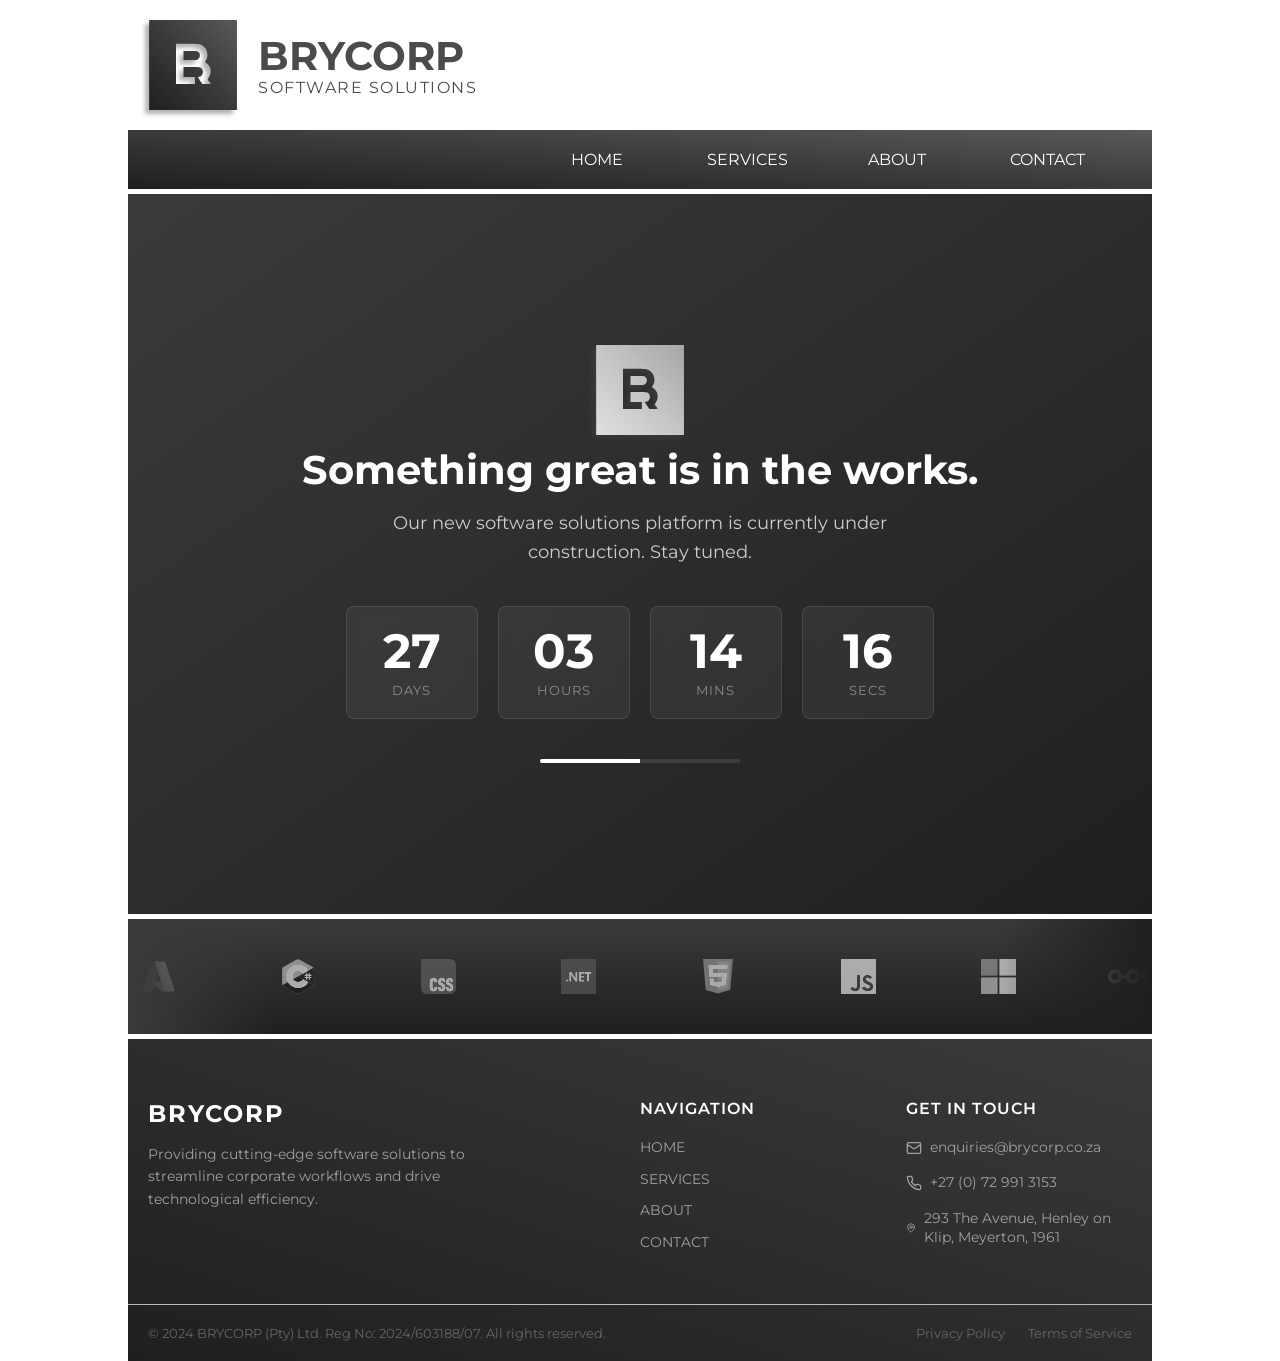
<file: index.html>
<!doctype html>
<html lang="en">

<head>
    <meta charset="UTF-8" />
    <meta name="viewport" content="width=device-width, initial-scale=1.0" />
    <title>BRYCORP</title>
    <link rel="preconnect" href="https://fonts.googleapis.com">
    <link rel="preconnect" href="https://fonts.gstatic.com" crossorigin>
    <link
        href="https://fonts.googleapis.com/css2?family=Google+Sans:ital,opsz,wght@0,17..18,400..700;1,17..18,400..700&family=Montserrat:ital,wght@0,100..900;1,100..900&display=swap"
        rel="stylesheet">
    <link href="styles.css" rel="stylesheet" />
</head>

<body>
    <header class="site-header">
        <img src="assets/logo.svg" alt="Brycorp Logo" class="header-logo" />

        <div class="brand-text">
            <h1 class="brand-name">BRYCORP</h1>
            <p class="brand-tagline">SOFTWARE SOLUTIONS</p>
        </div>
    </header>

    <nav class="navbar">
        <ul class="nav-links">
            <li><a href="/">HOME</a></li>
            <li><a href="/services/">SERVICES</a></li>
            <li><a href="/about/">ABOUT</a></li>
            <li><a href="/contact/">CONTACT</a></li>
        </ul>
    </nav>

    <main>
        <div class="construction-container">
            <!-- <div class="brand-badge">BRYCORP</div> -->
            <img src="assets/logo (light).svg" alt="Brycorp Logo" class="brand-logo" />
            <h1>Something great is in the works.</h1>
            <p>Our new software solutions platform is currently under construction. Stay tuned.</p>

            <div class="countdown-container">
                <div class="time-box">
                    <span class="time-number" id="days">00</span>
                    <span class="time-label">Days</span>
                </div>
                <div class="time-box">
                    <span class="time-number" id="hours">00</span>
                    <span class="time-label">Hours</span>
                </div>
                <div class="time-box">
                    <span class="time-number" id="minutes">00</span>
                    <span class="time-label">Mins</span>
                </div>
                <div class="time-box">
                    <span class="time-number" id="seconds">00</span>
                    <span class="time-label">Secs</span>
                </div>
            </div>

            <div class="loader-bar">
                <div class="loader-progress"></div>
            </div>
        </div>
    </main>

    <div class="logo-ticker">
        <div class="ticker-track">
            <div class="logo-slide">
                <img src="assets/technologies/azure.svg" alt="azure">
                <img src="assets/technologies/csharp.svg" alt="csharp">
                <img src="assets/technologies/css.svg" alt="css">
                <img src="assets/technologies/dotnet.svg" alt="dotnet">
                <img src="assets/technologies/html5.svg" alt="html5">
                <img src="assets/technologies/javascript.svg" alt="javascript">
                <img src="assets/technologies/microsoft.svg" alt="microsoft">
                <img src="assets/technologies/n8n.svg" alt="n8n">
                <img src="assets/technologies/powershell.svg" alt="powershell">
                <img src="assets/technologies/python.svg" alt="python">
            </div>

            <div class="logo-slide">
                <img src="assets/technologies/azure.svg" alt="azure">
                <img src="assets/technologies/csharp.svg" alt="csharp">
                <img src="assets/technologies/css.svg" alt="css">
                <img src="assets/technologies/dotnet.svg" alt="dotnet">
                <img src="assets/technologies/html5.svg" alt="html5">
                <img src="assets/technologies/javascript.svg" alt="javascript">
                <img src="assets/technologies/microsoft.svg" alt="microsoft">
                <img src="assets/technologies/n8n.svg" alt="n8n">
                <img src="assets/technologies/powershell.svg" alt="powershell">
                <img src="assets/technologies/python.svg" alt="python">
            </div>
        </div>
    </div>

    <footer class="site-footer">
        <div class="footer-container">
            <!-- Column 1: Brand & About -->
            <div class="footer-column brand-col">
                <h3 class="footer-logo-text">BRYCORP</h3>
                <p class="footer-about">Providing cutting-edge software solutions to streamline corporate workflows and
                    drive technological efficiency.</p>
            </div>

            <!-- Column 2: Quick Links -->
            <div class="footer-column">
                <h4>Navigation</h4>
                <ul class="footer-links">
                    <li><a href="/">HOME</a></li>
                    <li><a href="/services/">SERVICES</a></li>
                    <li><a href="/about/">ABOUT</a></li>
                    <li><a href="/contact/">CONTACT</a></li>
                </ul>
            </div>

            <!-- Column 3: Contact Info -->
            <div class="footer-column">
                <h4>Get In Touch</h4>
                <ul class="footer-contact">
                    <li>
                        <a href="#" id="enquiries-email">
                            <svg xmlns="http://www.w3.org/2000/svg" width="16" height="16" viewBox="0 0 24 24"
                                fill="none" stroke="currentColor" stroke-width="2" stroke-linecap="round"
                                stroke-linejoin="round">
                                <rect width="20" height="16" x="2" y="4" rx="2" />
                                <path d="m22 7-8.97 5.7a1.94 1.94 0 0 1-2.06 0L2 7" />
                            </svg>
                            enquiries@brycorp.co.za
                        </a>
                    </li>
                    <li>
                        <a href="#" id="enquiries-phone">
                            <svg xmlns="http://www.w3.org/2000/svg" width="16" height="16" viewBox="0 0 24 24"
                                fill="none" stroke="currentColor" stroke-width="2" stroke-linecap="round"
                                stroke-linejoin="round">
                                <path
                                    d="M22 16.92v3a2 2 0 0 1-2.18 2 19.79 19.79 0 0 1-8.63-3.07 19.5 19.5 0 0 1-6-6 19.79 19.79 0 0 1-3.07-8.67A2 2 0 0 1 4.11 2h3a2 2 0 0 1 2 1.72 12.84 12.84 0 0 0 .7 2.81 2 2 0 0 1-.45 2.11L8.09 9.91a16 16 0 0 0 6 6l1.27-1.27a2 2 0 0 1 2.11-.45 12.84 12.84 0 0 0 2.81.7A2 2 0 0 1 22 16.92z" />
                            </svg>
                            <!-- +27 (0) 67 106 3764 -->+27 (0) 72 991 3153
                        </a>
                    </li>
                    <li>
                        <a href="#" id="location-link">
                            <svg xmlns="http://www.w3.org/2000/svg" width="16" height="16" viewBox="0 0 24 24"
                                fill="none" stroke="currentColor" stroke-width="2" stroke-linecap="round"
                                stroke-linejoin="round">
                                <path d="M20 10c0 6-8 12-8 12s-8-6-8-12a8 8 0 0 1 16 0Z" />
                                <circle cx="12" cy="10" r="3" />
                            </svg>
                            293 The Avenue, Henley on Klip, Meyerton, 1961
                        </a>
                    </li>
                    <!-- Gauteng, South Africa -->
                </ul>
            </div>
        </div>

        <!-- Bottom Bar: Legal & Copyright -->
        <div class="footer-bottom">
            <div class="footer-bottom-content">
                <p>&copy; 2024 BRYCORP (Pty) Ltd. Reg No: 2024/603188/07. All rights reserved.</p>
                <div class="footer-legal">
                    <a href="/privacy/">Privacy Policy</a>
                    <a href="/terms/">Terms of Service</a>
                </div>
            </div>
        </div>
    </footer>

    <script src="scripts/countdown.js"></script>
    <script src="scripts/communications.js"></script>
</body>

</html>
</file>
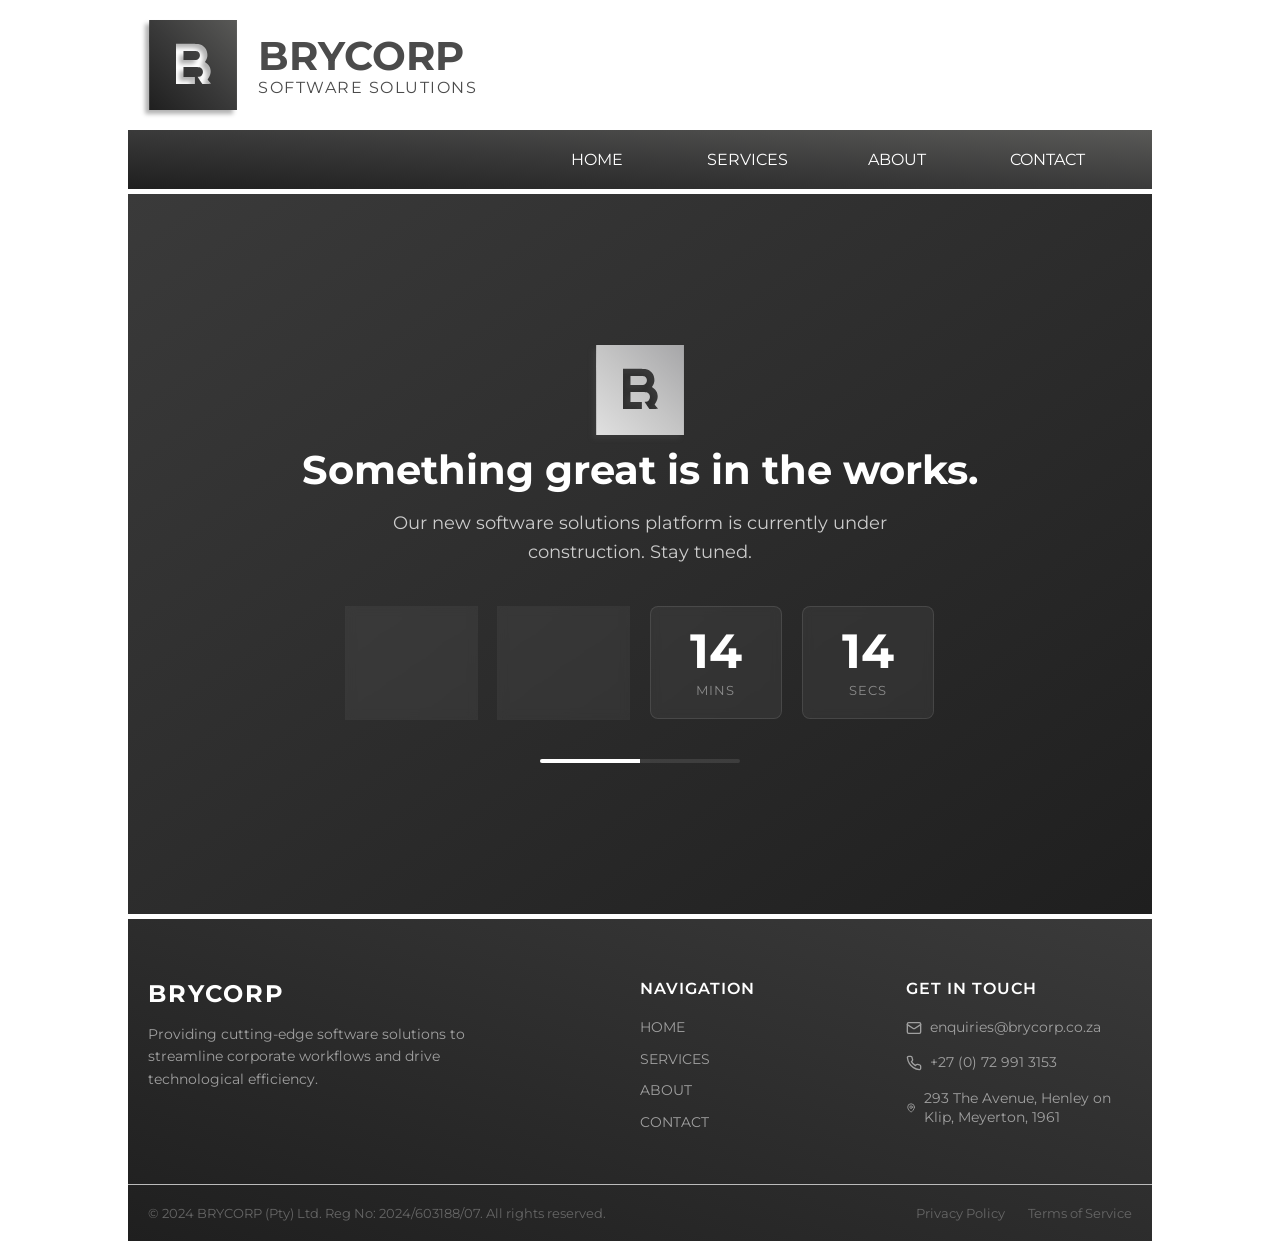
<file: about/index.html>
<!doctype html>
<html lang="en">

<head>
    <meta charset="UTF-8" />
    <meta name="viewport" content="width=device-width, initial-scale=1.0" />
    <title>BRYCORP</title>
    <link rel="preconnect" href="https://fonts.googleapis.com">
    <link rel="preconnect" href="https://fonts.gstatic.com" crossorigin>
    <link
        href="https://fonts.googleapis.com/css2?family=Google+Sans:ital,opsz,wght@0,17..18,400..700;1,17..18,400..700&family=Montserrat:ital,wght@0,100..900;1,100..900&display=swap"
        rel="stylesheet">
    <link href="/styles.css" rel="stylesheet" />
</head>

<body>
    <header class="site-header">
        <img src="/assets/logo.svg" alt="Brycorp Logo" class="header-logo" />

        <div class="brand-text">
            <h1 class="brand-name">BRYCORP</h1>
            <p class="brand-tagline">SOFTWARE SOLUTIONS</p>
        </div>
    </header>

    <nav class="navbar">
        <ul class="nav-links">
            <li><a href="/">HOME</a></li>
            <li><a href="/services/">SERVICES</a></li>
            <li><a href="/about/">ABOUT</a></li>
            <li><a href="/contact/">CONTACT</a></li>
        </ul>
    </nav>

    <main>
        <div class="construction-container">
            <img src="/assets/logo (light).svg" alt="Brycorp Logo" class="brand-logo" />
            <h1>Something great is in the works.</h1>
            <p>Our new software solutions platform is currently under construction. Stay tuned.</p>

            <div class="countdown-container">
                <div class="time-box">
                    <span class="time-number" id="days">00</span>
                    <span class="time-label">Days</span>
                </div>
                <div class="time-box">
                    <span class="time-number" id="hours">00</span>
                    <span class="time-label">Hours</span>
                </div>
                <div class="time-box">
                    <span class="time-number" id="minutes">00</span>
                    <span class="time-label">Mins</span>
                </div>
                <div class="time-box">
                    <span class="time-number" id="seconds">00</span>
                    <span class="time-label">Secs</span>
                </div>
            </div>

            <div class="loader-bar">
                <div class="loader-progress"></div>
            </div>
        </div>
    </main>

    <footer class="site-footer">
        <div class="footer-container">
            <!-- Column 1: Brand & About -->
            <div class="footer-column brand-col">
                <h3 class="footer-logo-text">BRYCORP</h3>
                <p class="footer-about">Providing cutting-edge software solutions to streamline corporate workflows and
                    drive technological efficiency.</p>
            </div>

            <!-- Column 2: Quick Links -->
            <div class="footer-column">
                <h4>Navigation</h4>
                <ul class="footer-links">
                    <li><a href="/">HOME</a></li>
                    <li><a href="/services/">SERVICES</a></li>
                    <li><a href="/about/">ABOUT</a></li>
                    <li><a href="/contact/">CONTACT</a></li>
                </ul>
            </div>

            <!-- Column 3: Contact Info -->
            <div class="footer-column">
                <h4>Get In Touch</h4>
                <ul class="footer-contact">
                    <li>
                        <a href="#" id="enquiries-email">
                            <svg xmlns="http://www.w3.org/2000/svg" width="16" height="16" viewBox="0 0 24 24"
                                fill="none" stroke="currentColor" stroke-width="2" stroke-linecap="round"
                                stroke-linejoin="round">
                                <rect width="20" height="16" x="2" y="4" rx="2" />
                                <path d="m22 7-8.97 5.7a1.94 1.94 0 0 1-2.06 0L2 7" />
                            </svg>
                            enquiries@brycorp.co.za
                        </a>
                    </li>
                    <li>
                        <a href="#" id="enquiries-phone">
                            <svg xmlns="http://www.w3.org/2000/svg" width="16" height="16" viewBox="0 0 24 24"
                                fill="none" stroke="currentColor" stroke-width="2" stroke-linecap="round"
                                stroke-linejoin="round">
                                <path
                                    d="M22 16.92v3a2 2 0 0 1-2.18 2 19.79 19.79 0 0 1-8.63-3.07 19.5 19.5 0 0 1-6-6 19.79 19.79 0 0 1-3.07-8.67A2 2 0 0 1 4.11 2h3a2 2 0 0 1 2 1.72 12.84 12.84 0 0 0 .7 2.81 2 2 0 0 1-.45 2.11L8.09 9.91a16 16 0 0 0 6 6l1.27-1.27a2 2 0 0 1 2.11-.45 12.84 12.84 0 0 0 2.81.7A2 2 0 0 1 22 16.92z" />
                            </svg>
                            <!-- +27 (0) 67 106 3764 -->+27 (0) 72 991 3153
                        </a>
                    </li>
                    <li>
    <a href="#" id="location-link">
        <svg xmlns="http://www.w3.org/2000/svg" width="16" height="16" viewBox="0 0 24 24" fill="none" stroke="currentColor" stroke-width="2" stroke-linecap="round" stroke-linejoin="round"><path d="M20 10c0 6-8 12-8 12s-8-6-8-12a8 8 0 0 1 16 0Z"/><circle cx="12" cy="10" r="3"/></svg>
        293 The Avenue, Henley on Klip, Meyerton, 1961
    </a>
</li>
                </ul>
            </div>
        </div>

        <!-- Bottom Bar: Legal & Copyright -->
        <div class="footer-bottom">
            <div class="footer-bottom-content">
                <p>&copy; 2024 BRYCORP (Pty) Ltd. Reg No: 2024/603188/07. All rights reserved.</p>
                <div class="footer-legal">
                    <a href="/privacy/">Privacy Policy</a>
                    <a href="/terms/">Terms of Service</a>
                </div>
            </div>
        </div>
    </footer>

    <script src="/scripts/countdown.js"></script>
    <script src="/scripts/communications.js"></script>
</body>

</html>
</file>
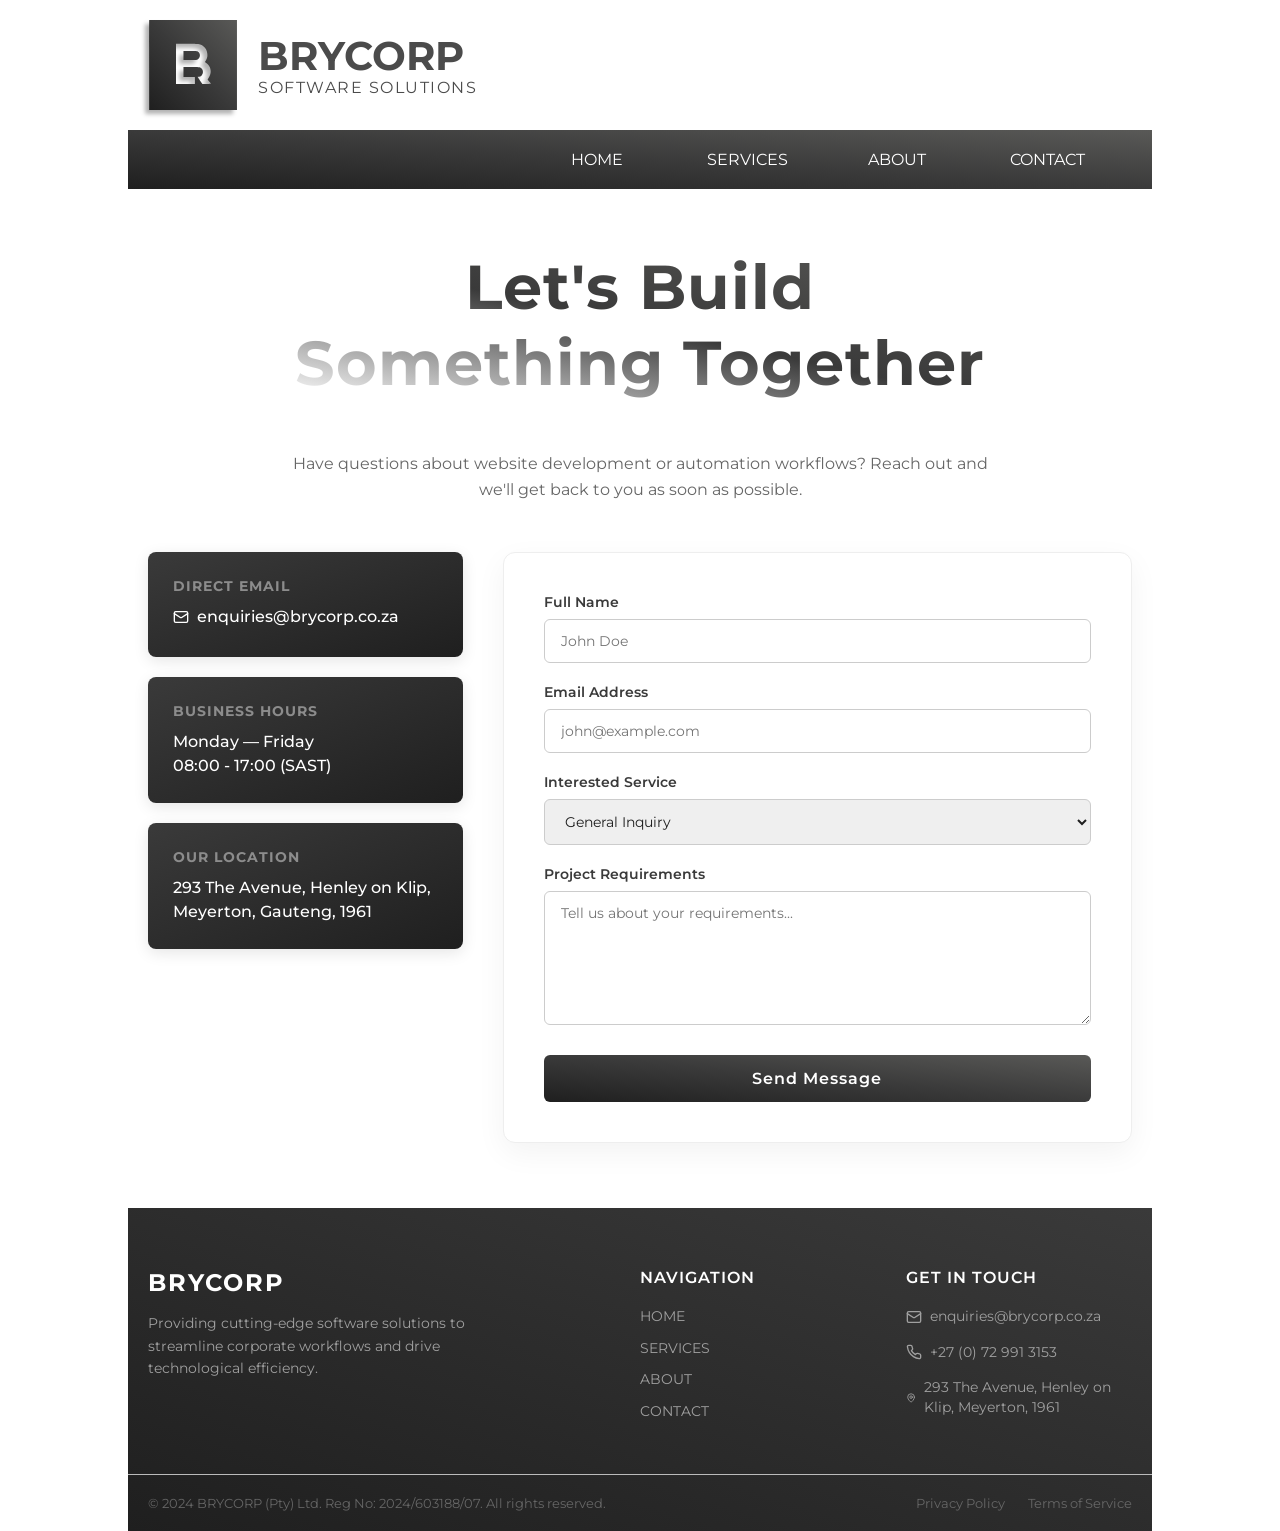
<file: contact/index.html>
<!doctype html>
<html lang="en">

<head>
    <meta charset="UTF-8" />
    <meta name="viewport" content="width=device-width, initial-scale=1.0" />
    <title>BRYCORP</title>
    <link rel="preconnect" href="https://fonts.googleapis.com">
    <link rel="preconnect" href="https://fonts.gstatic.com" crossorigin>
    <link
        href="https://fonts.googleapis.com/css2?family=Google+Sans:ital,opsz,wght@0,17..18,400..700;1,17..18,400..700&family=Montserrat:ital,wght@0,100..900;1,100..900&display=swap"
        rel="stylesheet">
    <link href="/styles.css" rel="stylesheet" />
</head>

<body>
    <header class="site-header">
        <img src="/assets/logo.svg" alt="Brycorp Logo" class="header-logo" />

        <div class="brand-text">
            <h1 class="brand-name">BRYCORP</h1>
            <p class="brand-tagline">SOFTWARE SOLUTIONS</p>
        </div>
    </header>

    <nav class="navbar">
        <ul class="nav-links">
            <li><a href="/">HOME</a></li>
            <li><a href="/services/">SERVICES</a></li>
            <li><a href="/about/">ABOUT</a></li>
            <li><a href="/contact/">CONTACT</a></li>
        </ul>
    </nav>

    <main class="contact-page-layout">
        <div class="contact-hero">
            <h2 class="section-title">Let's Build Something Together</h2>
            <p>Have questions about website development or automation workflows? Reach out and we'll get back to you as
                soon as possible.</p>
        </div>

        <div class="contact-grid">
            <!-- Left Side: Contact Information Cards -->
            <div class="contact-info-panel">
                <div class="info-card card-contact">
                    <h3>Direct Email</h3>
                    <p>
                        <a href="#" id="enquiries-email">
                            <svg xmlns="http://www.w3.org/2000/svg" width="16" height="16" viewBox="0 0 24 24"
                                fill="none" stroke="currentColor" stroke-width="2" stroke-linecap="round"
                                stroke-linejoin="round">
                                <rect width="20" height="16" x="2" y="4" rx="2" />
                                <path d="m22 7-8.97 5.7a1.94 1.94 0 0 1-2.06 0L2 7" />
                            </svg>
                            enquiries@brycorp.co.za
                        </a>
                    </p>
                </div>
                <div class="info-card">
                    <h3>Business Hours</h3>
                    <p>Monday — Friday<br>08:00 - 17:00 (SAST)</p>
                </div>
                <div class="info-card">
                    <h3>Our Location</h3>
                    <p>293 The Avenue, Henley on Klip, Meyerton, Gauteng, 1961</p>
                </div>
            </div>

            <!-- Right Side: The Interactive Form -->
            <div class="contact-form-panel">
                <form action="https://api.web3forms.com/submit" method="POST" class="contact-form">
                    <input type="hidden" name="access_key" value="63017911-8a07-42b8-9e0a-9d981ad115af">

                    <!-- Optional: Redirects back to a custom thank-you page after submit -->
                    <input type="hidden" name="redirect" value="https://www.brycorp.co.za/thank-you.html">

                    <div class="form-group">
                        <label for="name">Full Name</label>
                        <input type="text" id="name" name="name" placeholder="John Doe" required>
                    </div>

                    <div class="form-group">
                        <label for="email">Email Address</label>
                        <input type="email" id="email" name="email" placeholder="john@example.com" required>
                    </div>

                    <div class="form-group">
                        <label for="service">Interested Service</label>
                        <select id="service" name="service">
                            <option value="general">General Inquiry</option>
                            <option value="web-dev">Website Development</option>
                            <option value="whatsapp">WhatsApp Business Workflows</option>
                            <option value="custom-software">Custom Software Solutions</option>
                        </select>
                    </div>

                    <div class="form-group">
                        <label for="message">Project Requirements</label>
                        <textarea id="message" name="message" rows="6" placeholder="Tell us about your requirements..."
                            required></textarea>
                    </div>

                    <button type="submit" class="submit-btn">Send Message</button>
                </form>
            </div>
        </div>
    </main>

    <footer class="site-footer">
        <div class="footer-container">
            <!-- Column 1: Brand & About -->
            <div class="footer-column brand-col">
                <h3 class="footer-logo-text">BRYCORP</h3>
                <p class="footer-about">Providing cutting-edge software solutions to streamline corporate workflows and
                    drive technological efficiency.</p>
            </div>

            <!-- Column 2: Quick Links -->
            <div class="footer-column">
                <h4>Navigation</h4>
                <ul class="footer-links">
                    <li><a href="/">HOME</a></li>
                    <li><a href="/services/">SERVICES</a></li>
                    <li><a href="/about/">ABOUT</a></li>
                    <li><a href="/contact/">CONTACT</a></li>
                </ul>
            </div>

            <!-- Column 3: Contact Info -->
            <div class="footer-column">
                <h4>Get In Touch</h4>
                <ul class="footer-contact">
                    <li>
                        <a href="#" id="enquiries-email">
                            <svg xmlns="http://www.w3.org/2000/svg" width="16" height="16" viewBox="0 0 24 24"
                                fill="none" stroke="currentColor" stroke-width="2" stroke-linecap="round"
                                stroke-linejoin="round">
                                <rect width="20" height="16" x="2" y="4" rx="2" />
                                <path d="m22 7-8.97 5.7a1.94 1.94 0 0 1-2.06 0L2 7" />
                            </svg>
                            enquiries@brycorp.co.za
                        </a>
                    </li>
                    <li>
                        <a href="#" id="enquiries-phone">
                            <svg xmlns="http://www.w3.org/2000/svg" width="16" height="16" viewBox="0 0 24 24"
                                fill="none" stroke="currentColor" stroke-width="2" stroke-linecap="round"
                                stroke-linejoin="round">
                                <path
                                    d="M22 16.92v3a2 2 0 0 1-2.18 2 19.79 19.79 0 0 1-8.63-3.07 19.5 19.5 0 0 1-6-6 19.79 19.79 0 0 1-3.07-8.67A2 2 0 0 1 4.11 2h3a2 2 0 0 1 2 1.72 12.84 12.84 0 0 0 .7 2.81 2 2 0 0 1-.45 2.11L8.09 9.91a16 16 0 0 0 6 6l1.27-1.27a2 2 0 0 1 2.11-.45 12.84 12.84 0 0 0 2.81.7A2 2 0 0 1 22 16.92z" />
                            </svg>
                            <!-- +27 (0) 67 106 3764 -->+27 (0) 72 991 3153
                        </a>
                    </li>
                    <li>
    <a href="#" id="location-link">
        <svg xmlns="http://www.w3.org/2000/svg" width="16" height="16" viewBox="0 0 24 24" fill="none" stroke="currentColor" stroke-width="2" stroke-linecap="round" stroke-linejoin="round"><path d="M20 10c0 6-8 12-8 12s-8-6-8-12a8 8 0 0 1 16 0Z"/><circle cx="12" cy="10" r="3"/></svg>
        293 The Avenue, Henley on Klip, Meyerton, 1961
    </a>
</li>
                </ul>
            </div>
        </div>

        <!-- Bottom Bar: Legal & Copyright -->
        <div class="footer-bottom">
            <div class="footer-bottom-content">
                <p>&copy; 2024 BRYCORP (Pty) Ltd. Reg No: 2024/603188/07. All rights reserved.</p>
                <div class="footer-legal">
                    <a href="/privacy/">Privacy Policy</a>
                    <a href="/terms/">Terms of Service</a>
                </div>
            </div>
        </div>
    </footer>

    <script src="/scripts/communications.js"></script>
</body>

</html>
</file>
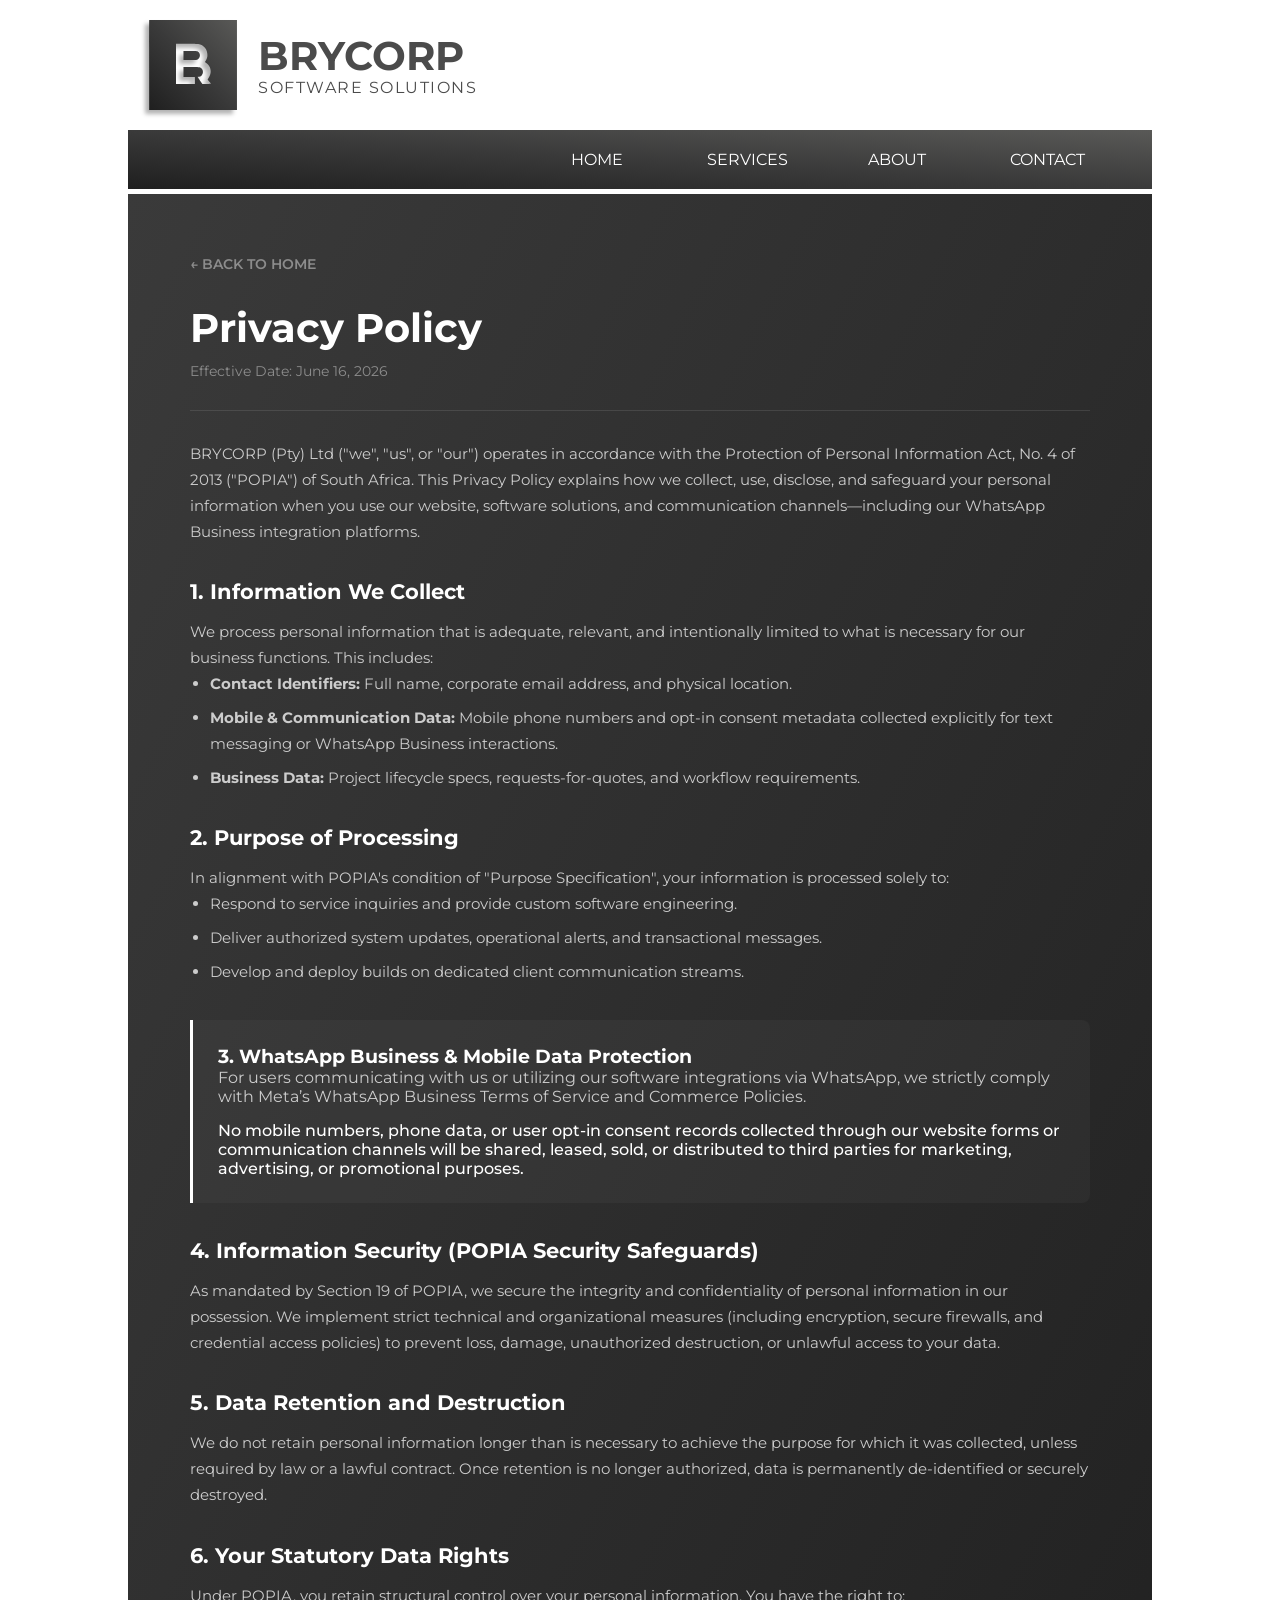
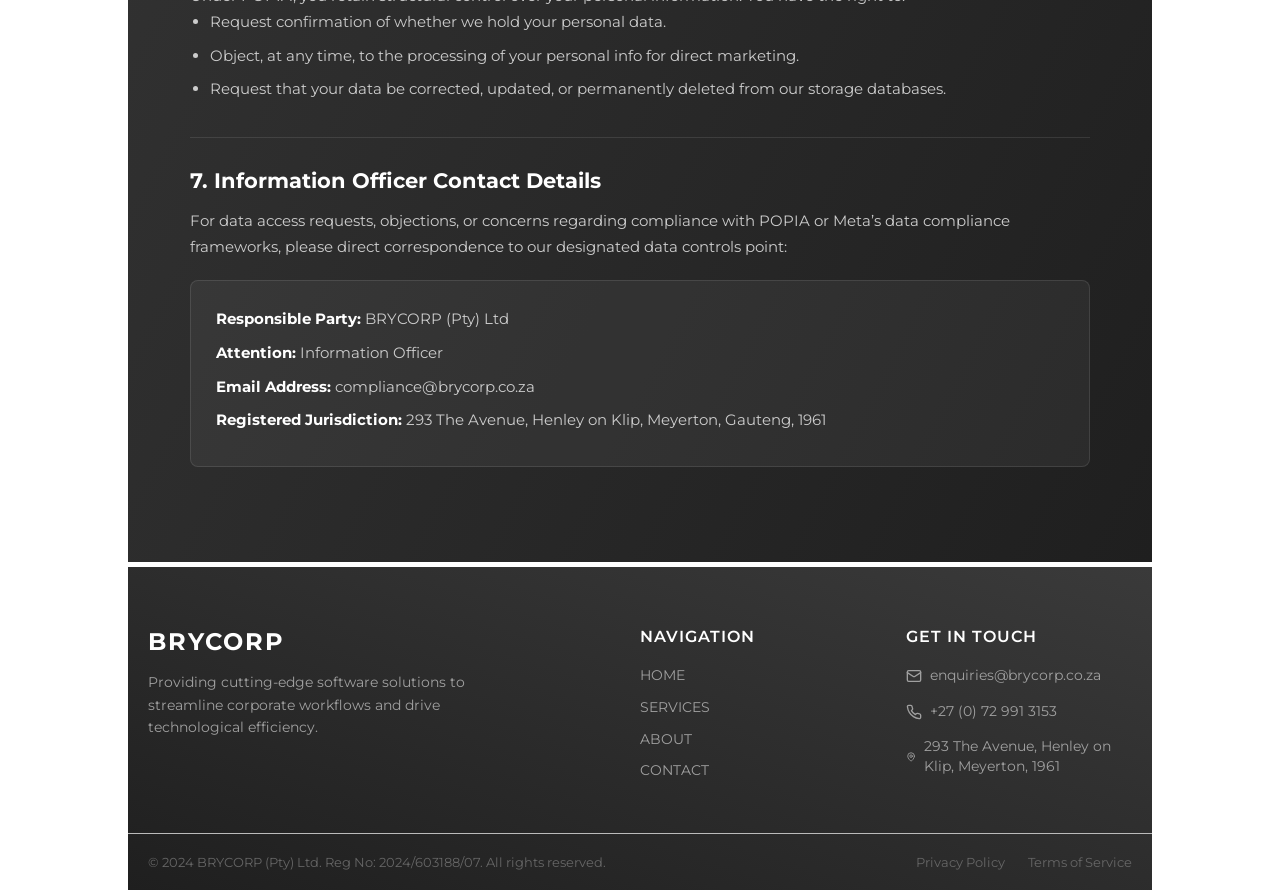
<file: privacy/index.html>
<!doctype html>
<html lang="en">

<head>
    <meta charset="UTF-8" />
    <meta name="viewport" content="width=device-width, initial-scale=1.0" />
    <title>BRYCORP</title>
    <link rel="preconnect" href="https://fonts.googleapis.com">
    <link rel="preconnect" href="https://fonts.gstatic.com" crossorigin>
    <link
        href="https://fonts.googleapis.com/css2?family=Google+Sans:ital,opsz,wght@0,17..18,400..700;1,17..18,400..700&family=Montserrat:ital,wght@0,100..900;1,100..900&display=swap"
        rel="stylesheet">
    <link href="/styles.css" rel="stylesheet" />
</head>

<body>
    <header class="site-header">
        <img src="/assets/logo.svg" alt="Brycorp Logo" class="header-logo" />

        <div class="brand-text">
            <h1 class="brand-name">BRYCORP</h1>
            <p class="brand-tagline">SOFTWARE SOLUTIONS</p>
        </div>
    </header>

    <nav class="navbar">
        <ul class="nav-links">
            <li><a href="/">HOME</a></li>
            <li><a href="/services/">SERVICES</a></li>
            <li><a href="/about/">ABOUT</a></li>
            <li><a href="/contact/">CONTACT</a></li>
        </ul>
    </nav>

    <main class="legal-main">
        <div class="legal-container">
            <a href="/" class="back-btn">&larr; BACK TO HOME</a>

            <h1>Privacy Policy</h1>
            <p class="last-updated">Effective Date: June 16, 2026</p>

            <div class="legal-divider"></div>

            <div class="legal-section">
                <p>
                    BRYCORP (Pty) Ltd ("we", "us", or "our") operates in accordance with the Protection of Personal
                    Information Act, No. 4 of 2013 ("POPIA") of South Africa. This Privacy Policy explains how we
                    collect, use, disclose, and safeguard your personal information when you use our website, software
                    solutions, and communication channels—including our WhatsApp Business integration platforms.
                </p>
            </div>

            <div class="legal-section">
                <h3>1. Information We Collect</h3>
                <p>We process personal information that is adequate, relevant, and intentionally limited to what is
                    necessary for our business functions. This includes:</p>
                <ul>
                    <li><strong>Contact Identifiers:</strong> Full name, corporate email address, and physical location.
                    </li>
                    <li><strong>Mobile & Communication Data:</strong> Mobile phone numbers and opt-in consent metadata
                        collected explicitly for text messaging or WhatsApp Business interactions.</li>
                    <li><strong>Business Data:</strong> Project lifecycle specs, requests-for-quotes, and workflow
                        requirements.</li>
                </ul>
            </div>

            <div class="legal-section">
                <h3>2. Purpose of Processing</h3>
                <p>In alignment with POPIA's condition of "Purpose Specification", your information is processed solely
                    to:</p>
                <ul>
                    <li>Respond to service inquiries and provide custom software engineering.</li>
                    <li>Deliver authorized system updates, operational alerts, and transactional messages.</li>
                    <li>Develop and deploy builds on dedicated client communication streams.</li>
                </ul>
            </div>

            <!-- Meta Compliance Section matching your UI container style -->
            <div class="meta-compliance-box">
                <h3>3. WhatsApp Business & Mobile Data Protection</h3>
                <p style="color: #cccccc; font-weight: normal; margin-bottom: 15px;">
                    For users communicating with us or utilizing our software integrations via WhatsApp, we strictly
                    comply with Meta’s WhatsApp Business Terms of Service and Commerce Policies.
                </p>
                <p>
                    No mobile numbers, phone data, or user opt-in consent records collected through our website forms or
                    communication channels will be shared, leased, sold, or distributed to third parties for marketing,
                    advertising, or promotional purposes.
                </p>
            </div>

            <div class="legal-section">
                <h3>4. Information Security (POPIA Security Safeguards)</h3>
                <p>
                    As mandated by Section 19 of POPIA, we secure the integrity and confidentiality of personal
                    information in our possession. We implement strict technical and organizational measures (including
                    encryption, secure firewalls, and credential access policies) to prevent loss, damage, unauthorized
                    destruction, or unlawful access to your data.
                </p>
            </div>

            <div class="legal-section">
                <h3>5. Data Retention and Destruction</h3>
                <p>
                    We do not retain personal information longer than is necessary to achieve the purpose for which it
                    was collected, unless required by law or a lawful contract. Once retention is no longer authorized,
                    data is permanently de-identified or securely destroyed.
                </p>
            </div>

            <div class="legal-section">
                <h3>6. Your Statutory Data Rights</h3>
                <p>Under POPIA, you retain structural control over your personal information. You have the right to:</p>
                <ul>
                    <li>Request confirmation of whether we hold your personal data.</li>
                    <li>Object, at any time, to the processing of your personal info for direct marketing.</li>
                    <li>Request that your data be corrected, updated, or permanently deleted from our storage databases.
                    </li>
                </ul>
            </div>

            <div class="legal-divider"></div>

            <div class="legal-section">
                <h3>7. Information Officer Contact Details</h3>
                <p style="margin-bottom: 20px;">
                    For data access requests, objections, or concerns regarding compliance with POPIA or Meta’s data
                    compliance frameworks, please direct correspondence to our designated data controls point:
                </p>
                <ul class="officer-details">
                    <li><strong>Responsible Party:</strong> BRYCORP (Pty) Ltd</li>
                    <li><strong>Attention:</strong> Information Officer</li>
                    <li class="compliance-contact">
                        <strong>Email Address:</strong>
                        <a href="#" id="compliance-email">
                            compliance@brycorp.co.za
                        </a>
                    </li>
                    <li><strong>Registered Jurisdiction:</strong> 293 The Avenue, Henley on Klip, Meyerton, Gauteng, 1961</li>
                </ul>
            </div>
        </div>
    </main>

    <footer class="site-footer">
        <div class="footer-container">
            <!-- Column 1: Brand & About -->
            <div class="footer-column brand-col">
                <h3 class="footer-logo-text">BRYCORP</h3>
                <p class="footer-about">Providing cutting-edge software solutions to streamline corporate workflows and
                    drive technological efficiency.</p>
            </div>

            <!-- Column 2: Quick Links -->
            <div class="footer-column">
                <h4>Navigation</h4>
                <ul class="footer-links">
                    <li><a href="/">HOME</a></li>
                    <li><a href="/services/">SERVICES</a></li>
                    <li><a href="/about/">ABOUT</a></li>
                    <li><a href="/contact/">CONTACT</a></li>
                </ul>
            </div>

            <!-- Column 3: Contact Info -->
            <div class="footer-column">
                <h4>Get In Touch</h4>
                <ul class="footer-contact">
                    <li>
                        <a href="#" id="enquiries-email">
                            <svg xmlns="http://www.w3.org/2000/svg" width="16" height="16" viewBox="0 0 24 24"
                                fill="none" stroke="currentColor" stroke-width="2" stroke-linecap="round"
                                stroke-linejoin="round">
                                <rect width="20" height="16" x="2" y="4" rx="2" />
                                <path d="m22 7-8.97 5.7a1.94 1.94 0 0 1-2.06 0L2 7" />
                            </svg>
                            enquiries@brycorp.co.za
                        </a>
                    </li>
                    <li>
                        <a href="#" id="enquiries-phone">
                            <svg xmlns="http://www.w3.org/2000/svg" width="16" height="16" viewBox="0 0 24 24"
                                fill="none" stroke="currentColor" stroke-width="2" stroke-linecap="round"
                                stroke-linejoin="round">
                                <path
                                    d="M22 16.92v3a2 2 0 0 1-2.18 2 19.79 19.79 0 0 1-8.63-3.07 19.5 19.5 0 0 1-6-6 19.79 19.79 0 0 1-3.07-8.67A2 2 0 0 1 4.11 2h3a2 2 0 0 1 2 1.72 12.84 12.84 0 0 0 .7 2.81 2 2 0 0 1-.45 2.11L8.09 9.91a16 16 0 0 0 6 6l1.27-1.27a2 2 0 0 1 2.11-.45 12.84 12.84 0 0 0 2.81.7A2 2 0 0 1 22 16.92z" />
                            </svg>
                            <!-- +27 (0) 67 106 3764 -->+27 (0) 72 991 3153
                        </a>
                    </li>
                    <li>
                        <a href="#" id="location-link">
                            <svg xmlns="http://www.w3.org/2000/svg" width="16" height="16" viewBox="0 0 24 24"
                                fill="none" stroke="currentColor" stroke-width="2" stroke-linecap="round"
                                stroke-linejoin="round">
                                <path d="M20 10c0 6-8 12-8 12s-8-6-8-12a8 8 0 0 1 16 0Z" />
                                <circle cx="12" cy="10" r="3" />
                            </svg>
                            293 The Avenue, Henley on Klip, Meyerton, 1961
                        </a>
                    </li>
                </ul>
            </div>
        </div>

        <!-- Bottom Bar: Legal & Copyright -->
        <div class="footer-bottom">
            <div class="footer-bottom-content">
                <p>&copy; 2024 BRYCORP (Pty) Ltd. Reg No: 2024/603188/07. All rights reserved.</p>
                <div class="footer-legal">
                    <a href="/privacy/">Privacy Policy</a>
                    <a href="/terms/">Terms of Service</a>
                </div>
            </div>
        </div>
    </footer>
</body>

</html>
</file>
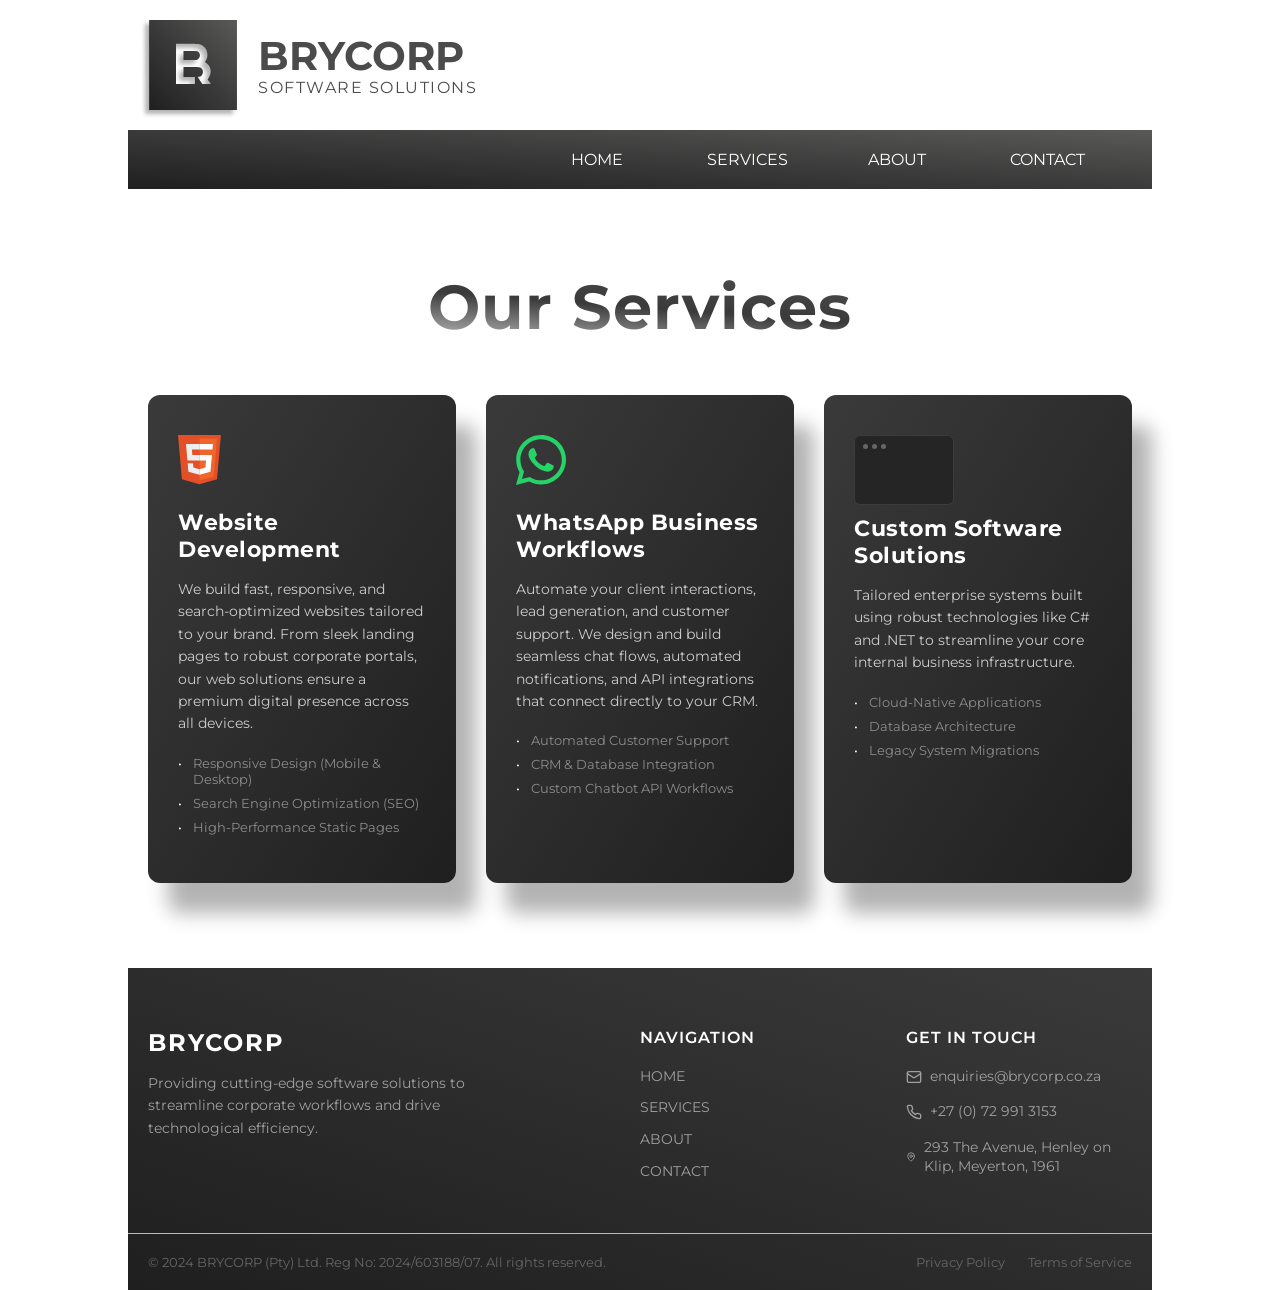
<file: services/index.html>
<!doctype html>
<html lang="en">

<head>
    <meta charset="UTF-8" />
    <meta name="viewport" content="width=device-width, initial-scale=1.0" />
    <title>BRYCORP</title>
    <link rel="preconnect" href="https://fonts.googleapis.com">
    <link rel="preconnect" href="https://fonts.gstatic.com" crossorigin>
    <link
        href="https://fonts.googleapis.com/css2?family=Google+Sans:ital,opsz,wght@0,17..18,400..700;1,17..18,400..700&family=Montserrat:ital,wght@0,100..900;1,100..900&display=swap"
        rel="stylesheet">
    <link href="/styles.css" rel="stylesheet" />
</head>

<body>
    <header class="site-header">
        <img src="/assets/logo.svg" alt="Brycorp Logo" class="header-logo" />

        <div class="brand-text">
            <h1 class="brand-name">BRYCORP</h1>
            <p class="brand-tagline">SOFTWARE SOLUTIONS</p>
        </div>
    </header>

    <nav class="navbar">
        <ul class="nav-links">
            <li><a href="/">HOME</a></li>
            <li><a href="/services/">SERVICES</a></li>
            <li><a href="/about/">ABOUT</a></li>
            <li><a href="/contact/">CONTACT</a></li>
        </ul>
    </nav>

    <main class="services-section" id="services">
        <h2 class="section-title">Our Services</h2>

        <div class="services-grid">

            <div class="service-card">
                <div class="service-icon">
                    <img src="/assets/technologies/html5.svg" alt="Website Development">
                </div>
                <h3>Website Development</h3>
                <p>We build fast, responsive, and search-optimized websites tailored to your brand. From sleek landing
                    pages to robust corporate portals, our web solutions ensure a premium digital presence across all
                    devices.</p>
                <ul class="service-bullets">
                    <li>Responsive Design (Mobile & Desktop)</li>
                    <li>Search Engine Optimization (SEO)</li>
                    <li>High-Performance Static Pages</li>
                </ul>
            </div>

            <div class="service-card">
                <div class="service-icon">
                    <img src="/assets/technologies/whatsapp.svg" alt="WhatsApp Automation">
                </div>
                <h3>WhatsApp Business Workflows</h3>
                <p>Automate your client interactions, lead generation, and customer support. We design and build
                    seamless chat flows, automated notifications, and API integrations that connect directly to your
                    CRM.</p>
                <ul class="service-bullets">
                    <li>Automated Customer Support</li>
                    <li>CRM & Database Integration</li>
                    <li>Custom Chatbot API Workflows</li>
                </ul>
            </div>

            <!-- Service Card 2: Custom Software (Example) -->
            <div class="service-card">
                <div class="service-icon">
                    <div class="code-animation-icon">
                        <div class="terminal-header">
                            <span class="dot"></span><span class="dot"></span><span class="dot"></span>
                        </div>
                        <div class="terminal-body">
                            <div class="code-line line-1">&lt;/&gt; custom_dev</div>
                            <div class="code-line line-2">deploy_build()</div>
                        </div>
                    </div>
                </div>
                <h3>Custom Software Solutions</h3>
                <p>Tailored enterprise systems built using robust technologies like C# and .NET to streamline your core
                    internal business infrastructure.</p>
                <ul class="service-bullets">
                    <li>Cloud-Native Applications</li>
                    <li>Database Architecture</li>
                    <li>Legacy System Migrations</li>
                </ul>
            </div>
        </div>
    </main>

    <footer class="site-footer">
        <div class="footer-container">
            <!-- Column 1: Brand & About -->
            <div class="footer-column brand-col">
                <h3 class="footer-logo-text">BRYCORP</h3>
                <p class="footer-about">Providing cutting-edge software solutions to streamline corporate workflows and
                    drive technological efficiency.</p>
            </div>

            <!-- Column 2: Quick Links -->
            <div class="footer-column">
                <h4>Navigation</h4>
                <ul class="footer-links">
                    <li><a href="/">HOME</a></li>
                    <li><a href="/services/">SERVICES</a></li>
                    <li><a href="/about/">ABOUT</a></li>
                    <li><a href="/contact/">CONTACT</a></li>
                </ul>
            </div>

            <!-- Column 3: Contact Info -->
            <div class="footer-column">
                <h4>Get In Touch</h4>
                <ul class="footer-contact">
                    <li>
                        <a href="#" id="enquiries-email">
                            <svg xmlns="http://www.w3.org/2000/svg" width="16" height="16" viewBox="0 0 24 24"
                                fill="none" stroke="currentColor" stroke-width="2" stroke-linecap="round"
                                stroke-linejoin="round">
                                <rect width="20" height="16" x="2" y="4" rx="2" />
                                <path d="m22 7-8.97 5.7a1.94 1.94 0 0 1-2.06 0L2 7" />
                            </svg>
                            enquiries@brycorp.co.za
                        </a>
                    </li>
                    <li>
                        <a href="#" id="enquiries-phone">
                            <svg xmlns="http://www.w3.org/2000/svg" width="16" height="16" viewBox="0 0 24 24"
                                fill="none" stroke="currentColor" stroke-width="2" stroke-linecap="round"
                                stroke-linejoin="round">
                                <path
                                    d="M22 16.92v3a2 2 0 0 1-2.18 2 19.79 19.79 0 0 1-8.63-3.07 19.5 19.5 0 0 1-6-6 19.79 19.79 0 0 1-3.07-8.67A2 2 0 0 1 4.11 2h3a2 2 0 0 1 2 1.72 12.84 12.84 0 0 0 .7 2.81 2 2 0 0 1-.45 2.11L8.09 9.91a16 16 0 0 0 6 6l1.27-1.27a2 2 0 0 1 2.11-.45 12.84 12.84 0 0 0 2.81.7A2 2 0 0 1 22 16.92z" />
                            </svg>
                            <!-- +27 (0) 67 106 3764 -->+27 (0) 72 991 3153
                        </a>
                    </li>
                    <li>
    <a href="#" id="location-link">
        <svg xmlns="http://www.w3.org/2000/svg" width="16" height="16" viewBox="0 0 24 24" fill="none" stroke="currentColor" stroke-width="2" stroke-linecap="round" stroke-linejoin="round"><path d="M20 10c0 6-8 12-8 12s-8-6-8-12a8 8 0 0 1 16 0Z"/><circle cx="12" cy="10" r="3"/></svg>
        293 The Avenue, Henley on Klip, Meyerton, 1961
    </a>
</li>
                </ul>
            </div>
        </div>

        <!-- Bottom Bar: Legal & Copyright -->
        <div class="footer-bottom">
            <div class="footer-bottom-content">
                <p>&copy; 2024 BRYCORP (Pty) Ltd. Reg No: 2024/603188/07. All rights reserved.</p>
                <div class="footer-legal">
                    <a href="/privacy/">Privacy Policy</a>
                    <a href="/terms/">Terms of Service</a>
                </div>
            </div>
        </div>
    </footer>

    <script src="/scripts/communications.js"></script>
</body>

</html>
</file>
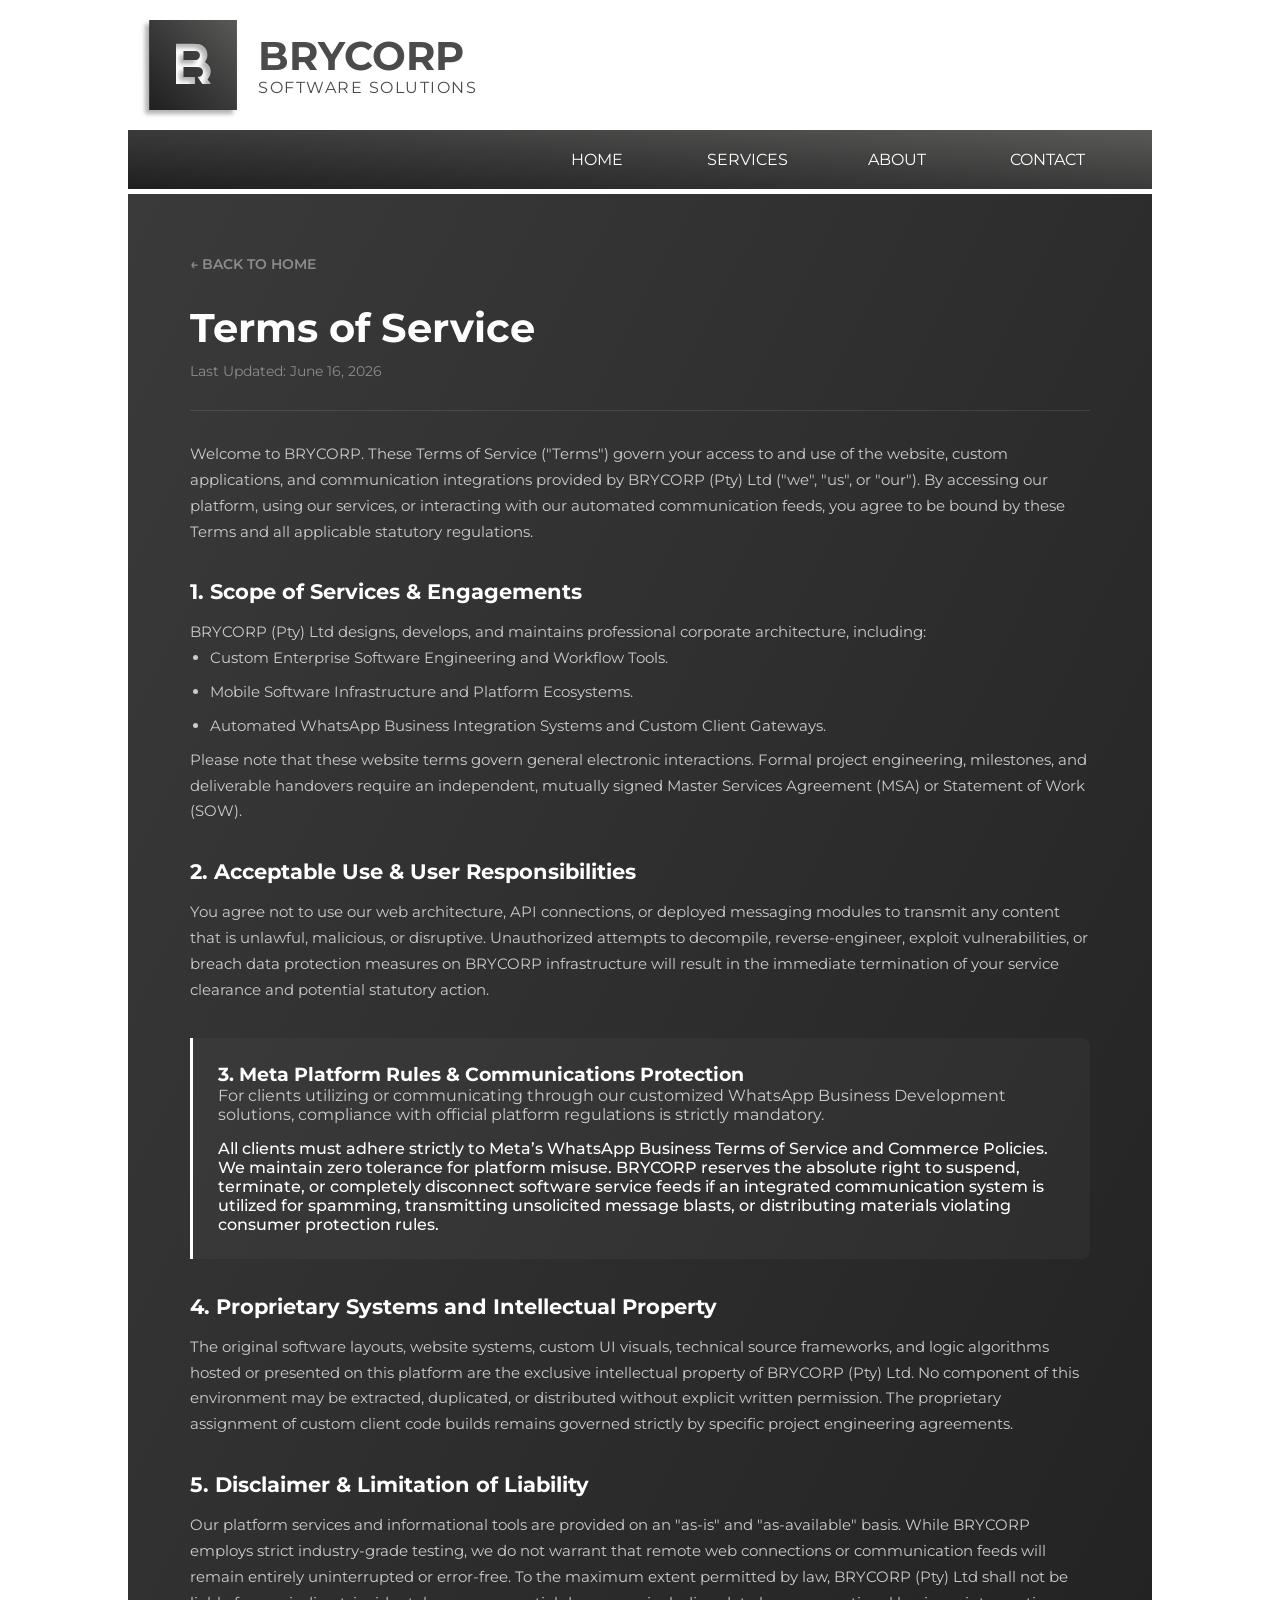
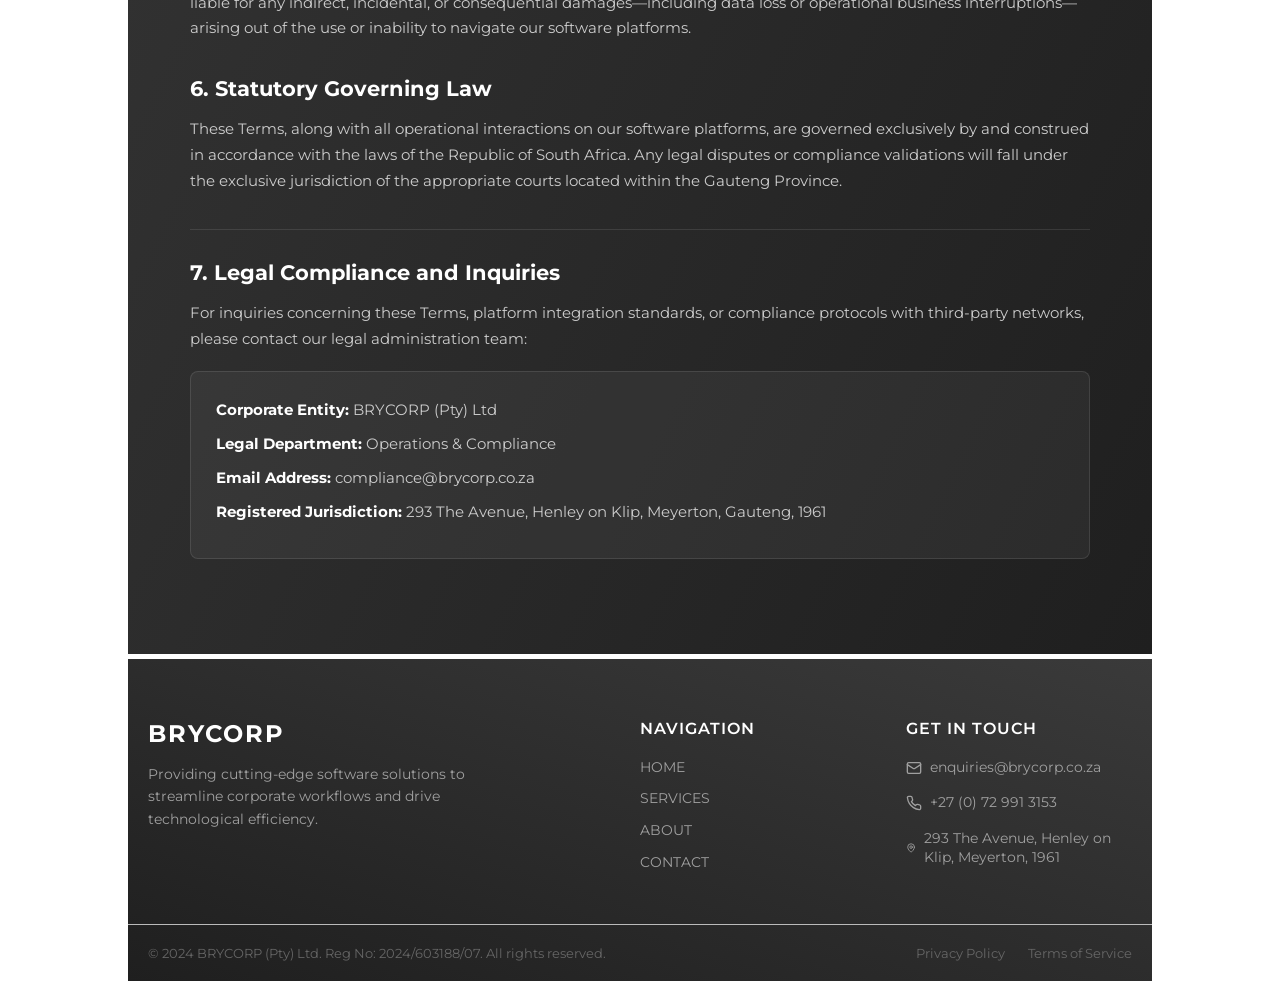
<file: terms/index.html>
<!doctype html>
<html lang="en">

<head>
    <meta charset="UTF-8" />
    <meta name="viewport" content="width=device-width, initial-scale=1.0" />
    <title>Terms of Service | BRYCORP</title>
    <link rel="preconnect" href="https://fonts.googleapis.com">
    <link rel="preconnect" href="https://fonts.gstatic.com" crossorigin>
    <link
        href="https://fonts.googleapis.com/css2?family=Google+Sans:ital,opsz,wght@0,17..18,400..700;1,17..18,400..700&family=Montserrat:ital,wght@0,100..900;1,100..900&display=swap"
        rel="stylesheet">
    <link href="/styles.css" rel="stylesheet" />
</head>

<body>
    <header class="site-header">
        <img src="/assets/logo.svg" alt="Brycorp Logo" class="header-logo" />

        <div class="brand-text">
            <h1 class="brand-name">BRYCORP</h1>
            <p class="brand-tagline">SOFTWARE SOLUTIONS</p>
        </div>
    </header>

    <nav class="navbar">
        <ul class="nav-links">
            <li><a href="/">HOME</a></li>
            <li><a href="/services/">SERVICES</a></li>
            <li><a href="/about/">ABOUT</a></li>
            <li><a href="/contact/">CONTACT</a></li>
        </ul>
    </nav>

    <main class="legal-main">
        <div class="legal-container">
            <a href="/" class="back-btn">&larr; BACK TO HOME</a>

            <h1>Terms of Service</h1>
            <p class="last-updated">Last Updated: June 16, 2026</p>

            <div class="legal-divider"></div>

            <div class="legal-section">
                <p>
                    Welcome to BRYCORP. These Terms of Service ("Terms") govern your access to and use of the website,
                    custom applications, and communication integrations provided by BRYCORP (Pty) Ltd ("we", "us", or
                    "our"). By accessing our platform, using our services, or interacting with our automated
                    communication feeds, you agree to be bound by these Terms and all applicable statutory regulations.
                </p>
            </div>

            <div class="legal-section">
                <h3>1. Scope of Services & Engagements</h3>
                <p>BRYCORP (Pty) Ltd designs, develops, and maintains professional corporate architecture, including:
                </p>
                <ul>
                    <li>Custom Enterprise Software Engineering and Workflow Tools.</li>
                    <li>Mobile Software Infrastructure and Platform Ecosystems.</li>
                    <li>Automated WhatsApp Business Integration Systems and Custom Client Gateways.</li>
                </ul>
                <p>
                    Please note that these website terms govern general electronic interactions. Formal project
                    engineering, milestones, and deliverable handovers require an independent, mutually signed Master
                    Services Agreement (MSA) or Statement of Work (SOW).
                </p>
            </div>

            <div class="legal-section">
                <h3>2. Acceptable Use & User Responsibilities</h3>
                <p>
                    You agree not to use our web architecture, API connections, or deployed messaging modules to
                    transmit any content that is unlawful, malicious, or disruptive. Unauthorized attempts to decompile,
                    reverse-engineer, exploit vulnerabilities, or breach data protection measures on BRYCORP
                    infrastructure will result in the immediate termination of your service clearance and potential
                    statutory action.
                </p>
            </div>

            <!-- Meta & Messaging Compliance Container matching UI System -->
            <div class="meta-compliance-box">
                <h3>3. Meta Platform Rules & Communications Protection</h3>
                <p style="color: #cccccc; font-weight: normal; margin-bottom: 15px;">
                    For clients utilizing or communicating through our customized WhatsApp Business Development
                    solutions, compliance with official platform regulations is strictly mandatory.
                </p>
                <p>
                    All clients must adhere strictly to Meta’s WhatsApp Business Terms of Service and Commerce Policies.
                    We maintain zero tolerance for platform misuse. BRYCORP reserves the absolute right to suspend,
                    terminate, or completely disconnect software service feeds if an integrated communication system is
                    utilized for spamming, transmitting unsolicited message blasts, or distributing materials violating
                    consumer protection rules.
                </p>
            </div>

            <div class="legal-section">
                <h3>4. Proprietary Systems and Intellectual Property</h3>
                <p>
                    The original software layouts, website systems, custom UI visuals, technical source frameworks, and
                    logic algorithms hosted or presented on this platform are the exclusive intellectual property of
                    BRYCORP (Pty) Ltd. No component of this environment may be extracted, duplicated, or distributed
                    without explicit written permission. The proprietary assignment of custom client code builds remains
                    governed strictly by specific project engineering agreements.
                </p>
            </div>

            <div class="legal-section">
                <h3>5. Disclaimer & Limitation of Liability</h3>
                <p>
                    Our platform services and informational tools are provided on an "as-is" and "as-available" basis.
                    While BRYCORP employs strict industry-grade testing, we do not warrant that remote web connections
                    or communication feeds will remain entirely uninterrupted or error-free. To the maximum extent
                    permitted by law, BRYCORP (Pty) Ltd shall not be liable for any indirect, incidental, or
                    consequential damages—including data loss or operational business interruptions—arising out of the
                    use or inability to navigate our software platforms.
                </p>
            </div>

            <div class="legal-section">
                <h3>6. Statutory Governing Law</h3>
                <p>
                    These Terms, along with all operational interactions on our software platforms, are governed
                    exclusively by and construed in accordance with the laws of the Republic of South Africa. Any legal
                    disputes or compliance validations will fall under the exclusive jurisdiction of the appropriate
                    courts located within the Gauteng Province.
                </p>
            </div>

            <div class="legal-divider"></div>

            <div class="legal-section">
                <h3>7. Legal Compliance and Inquiries</h3>
                <p style="margin-bottom: 20px;">
                    For inquiries concerning these Terms, platform integration standards, or compliance protocols with
                    third-party networks, please contact our legal administration team:
                </p>
                <ul class="officer-details">
                    <li><strong>Corporate Entity:</strong> BRYCORP (Pty) Ltd</li>
                    <li><strong>Legal Department:</strong> Operations & Compliance</li>
                    <li class="compliance-contact">
                        <strong>Email Address:</strong>
                        <a href="#" id="compliance-email">
                            compliance@brycorp.co.za
                        </a>
                    </li>
                    <li><strong>Registered Jurisdiction:</strong> 293 The Avenue, Henley on Klip, Meyerton, Gauteng, 1961</li>
                </ul>
            </div>
        </div>
    </main>

    <footer class="site-footer">
        <div class="footer-container">
            <!-- Column 1: Brand & About -->
            <div class="footer-column brand-col">
                <h3 class="footer-logo-text">BRYCORP</h3>
                <p class="footer-about">Providing cutting-edge software solutions to streamline corporate workflows and
                    drive technological efficiency.</p>
            </div>

            <!-- Column 2: Quick Links -->
            <div class="footer-column">
                <h4>Navigation</h4>
                <ul class="footer-links">
                    <li><a href="/">HOME</a></li>
                    <li><a href="/services/">SERVICES</a></li>
                    <li><a href="/about/">ABOUT</a></li>
                    <li><a href="/contact/">CONTACT</a></li>
                </ul>
            </div>

            <!-- Column 3: Contact Info -->
            <div class="footer-column">
                <h4>Get In Touch</h4>
                <ul class="footer-contact">
                    <li>
                        <a href="#" id="enquiries-email">
                            <svg xmlns="http://www.w3.org/2000/svg" width="16" height="16" viewBox="0 0 24 24"
                                fill="none" stroke="currentColor" stroke-width="2" stroke-linecap="round"
                                stroke-linejoin="round">
                                <rect width="20" height="16" x="2" y="4" rx="2" />
                                <path d="m22 7-8.97 5.7a1.94 1.94 0 0 1-2.06 0L2 7" />
                            </svg>
                            enquiries@brycorp.co.za
                        </a>
                    </li>
                    <li>
                        <a href="#" id="enquiries-phone">
                            <svg xmlns="http://www.w3.org/2000/svg" width="16" height="16" viewBox="0 0 24 24"
                                fill="none" stroke="currentColor" stroke-width="2" stroke-linecap="round"
                                stroke-linejoin="round">
                                <path
                                    d="M22 16.92v3a2 2 0 0 1-2.18 2 19.79 19.79 0 0 1-8.63-3.07 19.5 19.5 0 0 1-6-6 19.79 19.79 0 0 1-3.07-8.67A2 2 0 0 1 4.11 2h3a2 2 0 0 1 2 1.72 12.84 12.84 0 0 0 .7 2.81 2 2 0 0 1-.45 2.11L8.09 9.91a16 16 0 0 0 6 6l1.27-1.27a2 2 0 0 1 2.11-.45 12.84 12.84 0 0 0 2.81.7A2 2 0 0 1 22 16.92z" />
                            </svg>
                            <!-- +27 (0) 67 106 3764 -->+27 (0) 72 991 3153
                        </a>
                    </li>
                    <li>
    <a href="#" id="location-link">
        <svg xmlns="http://www.w3.org/2000/svg" width="16" height="16" viewBox="0 0 24 24" fill="none" stroke="currentColor" stroke-width="2" stroke-linecap="round" stroke-linejoin="round"><path d="M20 10c0 6-8 12-8 12s-8-6-8-12a8 8 0 0 1 16 0Z"/><circle cx="12" cy="10" r="3"/></svg>
        293 The Avenue, Henley on Klip, Meyerton, 1961
    </a>
</li>
                </ul>
            </div>
        </div>

        <!-- Bottom Bar: Legal & Copyright -->
        <div class="footer-bottom">
            <div class="footer-bottom-content">
                <p>&copy; 2024 BRYCORP (Pty) Ltd. Reg No: 2024/603188/07. All rights reserved.</p>
                <div class="footer-legal">
                    <a href="/privacy/">Privacy Policy</a>
                    <a href="/terms/">Terms of Service</a>
                </div>
            </div>
        </div>
    </footer>

    <script src="/scripts/communications.js"></script>
</body>

</html>
</file>
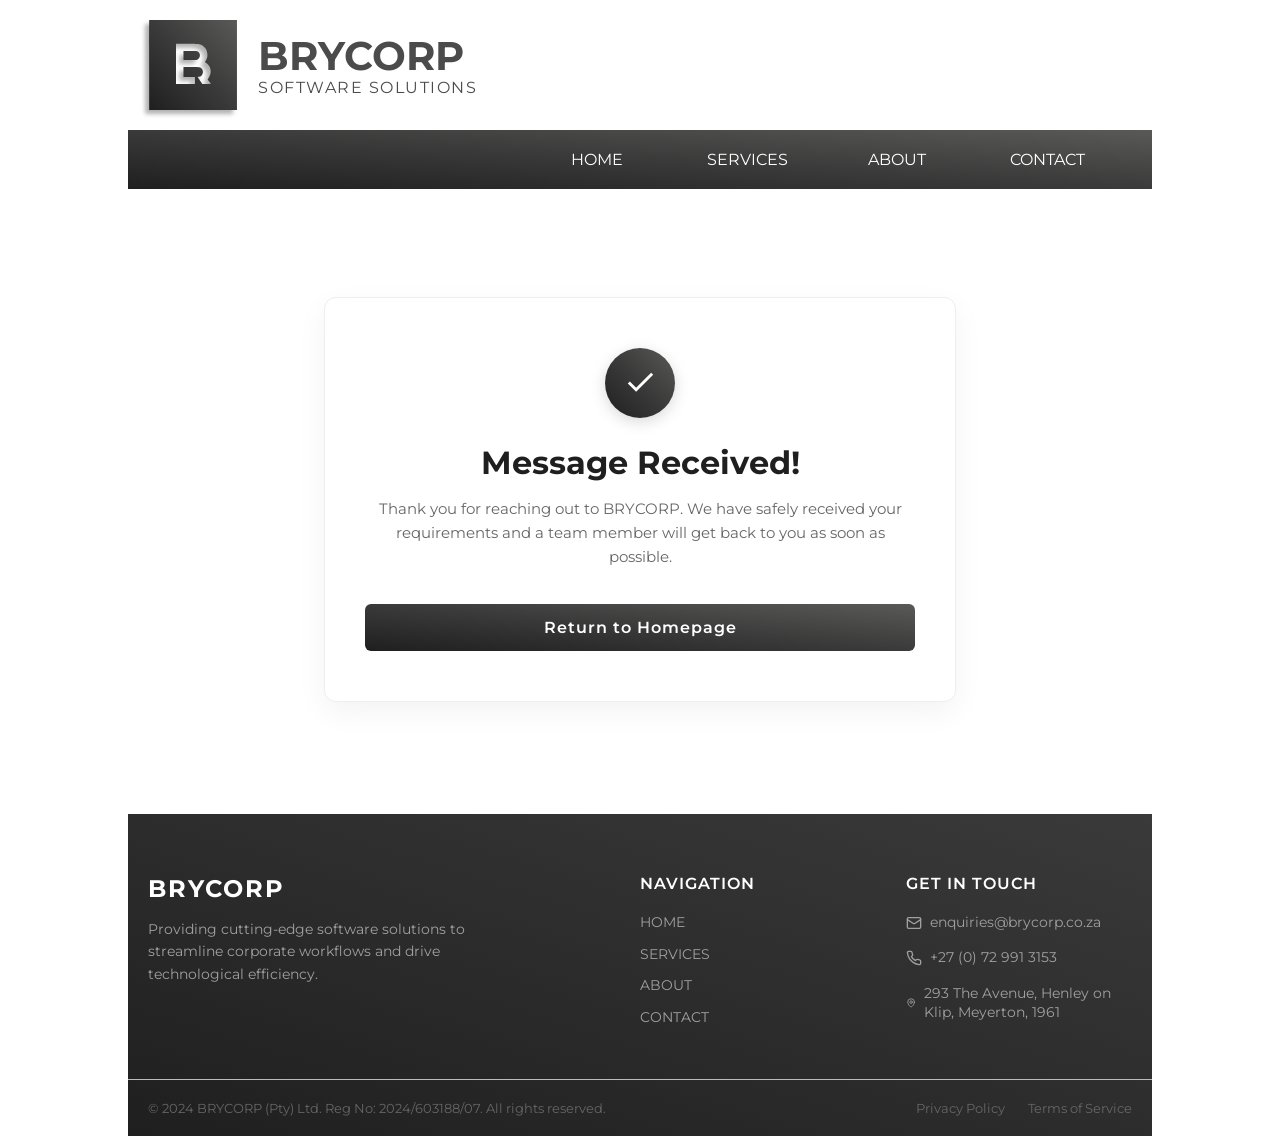
<file: thank-you/index.html>
<!doctype html>
<html lang="en">

<head>
    <meta charset="UTF-8" />
    <meta name="viewport" content="width=device-width, initial-scale=1.0" />
    <title>BRYCORP</title>
    <link rel="preconnect" href="https://fonts.googleapis.com">
    <link rel="preconnect" href="https://fonts.gstatic.com" crossorigin>
    <link
        href="https://fonts.googleapis.com/css2?family=Google+Sans:ital,opsz,wght@0,17..18,400..700;1,17..18,400..700&family=Montserrat:ital,wght@0,100..900;1,100..900&display=swap"
        rel="stylesheet">
    <link href="/styles.css" rel="stylesheet" />
</head>

<body>
    <header class="site-header">
        <img src="/assets/logo.svg" alt="Brycorp Logo" class="header-logo" />

        <div class="brand-text">
            <h1 class="brand-name">BRYCORP</h1>
            <p class="brand-tagline">SOFTWARE SOLUTIONS</p>
        </div>
    </header>

    <nav class="navbar">
        <ul class="nav-links">
            <li><a href="/">HOME</a></li>
            <li><a href="/services/">SERVICES</a></li>
            <li><a href="/about/">ABOUT</a></li>
            <li><a href="/contact/">CONTACT</a></li>
        </ul>
    </nav>

    <main class="thank-you-layout">
        <div class="thank-you-card">
            <div class="success-icon">
                <!-- Clean, stylized visual checkmark placeholder -->
                <svg viewBox="0 0 24 24" fill="none" stroke="currentColor" stroke-width="2">
                    <polyline points="20 6 9 17 4 12"></polyline>
                </svg>
            </div>
            <h1>Message Received!</h1>
            <p>Thank you for reaching out to BRYCORP. We have safely received your requirements and a team member will
                get back to you as soon as possible.</p>

            <div class="action-block">
                <a href="/" class="return-btn">Return to Homepage</a>
            </div>
        </div>
    </main>

    <footer class="site-footer">
        <div class="footer-container">
            <!-- Column 1: Brand & About -->
            <div class="footer-column brand-col">
                <h3 class="footer-logo-text">BRYCORP</h3>
                <p class="footer-about">Providing cutting-edge software solutions to streamline corporate workflows and
                    drive technological efficiency.</p>
            </div>

            <!-- Column 2: Quick Links -->
            <div class="footer-column">
                <h4>Navigation</h4>
                <ul class="footer-links">
                    <li><a href="/">HOME</a></li>
                    <li><a href="/services/">SERVICES</a></li>
                    <li><a href="/about/">ABOUT</a></li>
                    <li><a href="/contact/">CONTACT</a></li>
                </ul>
            </div>

            <!-- Column 3: Contact Info -->
            <div class="footer-column">
                <h4>Get In Touch</h4>
                <ul class="footer-contact">
                    <li>
                        <a href="#" id="enquiries-email">
                            <svg xmlns="http://www.w3.org/2000/svg" width="16" height="16" viewBox="0 0 24 24"
                                fill="none" stroke="currentColor" stroke-width="2" stroke-linecap="round"
                                stroke-linejoin="round">
                                <rect width="20" height="16" x="2" y="4" rx="2" />
                                <path d="m22 7-8.97 5.7a1.94 1.94 0 0 1-2.06 0L2 7" />
                            </svg>
                            enquiries@brycorp.co.za
                        </a>
                    </li>
                    <li>
                        <a href="#" id="enquiries-phone">
                            <svg xmlns="http://www.w3.org/2000/svg" width="16" height="16" viewBox="0 0 24 24"
                                fill="none" stroke="currentColor" stroke-width="2" stroke-linecap="round"
                                stroke-linejoin="round">
                                <path
                                    d="M22 16.92v3a2 2 0 0 1-2.18 2 19.79 19.79 0 0 1-8.63-3.07 19.5 19.5 0 0 1-6-6 19.79 19.79 0 0 1-3.07-8.67A2 2 0 0 1 4.11 2h3a2 2 0 0 1 2 1.72 12.84 12.84 0 0 0 .7 2.81 2 2 0 0 1-.45 2.11L8.09 9.91a16 16 0 0 0 6 6l1.27-1.27a2 2 0 0 1 2.11-.45 12.84 12.84 0 0 0 2.81.7A2 2 0 0 1 22 16.92z" />
                            </svg>
                            <!-- +27 (0) 67 106 3764 -->+27 (0) 72 991 3153
                        </a>
                    </li>
                    <li>
    <a href="#" id="location-link">
        <svg xmlns="http://www.w3.org/2000/svg" width="16" height="16" viewBox="0 0 24 24" fill="none" stroke="currentColor" stroke-width="2" stroke-linecap="round" stroke-linejoin="round"><path d="M20 10c0 6-8 12-8 12s-8-6-8-12a8 8 0 0 1 16 0Z"/><circle cx="12" cy="10" r="3"/></svg>
        293 The Avenue, Henley on Klip, Meyerton, 1961
    </a>
</li>
                </ul>
            </div>
        </div>

        <!-- Bottom Bar: Legal & Copyright -->
        <div class="footer-bottom">
            <div class="footer-bottom-content">
                <p>&copy; 2024 BRYCORP (Pty) Ltd. Reg No: 2024/603188/07. All rights reserved.</p>
                <div class="footer-legal">
                    <a href="/privacy/">Privacy Policy</a>
                    <a href="/terms/">Terms of Service</a>
                </div>
            </div>
        </div>
    </footer>

    <script src="/scripts/communications.js"></script>
</body>

</html>
</file>
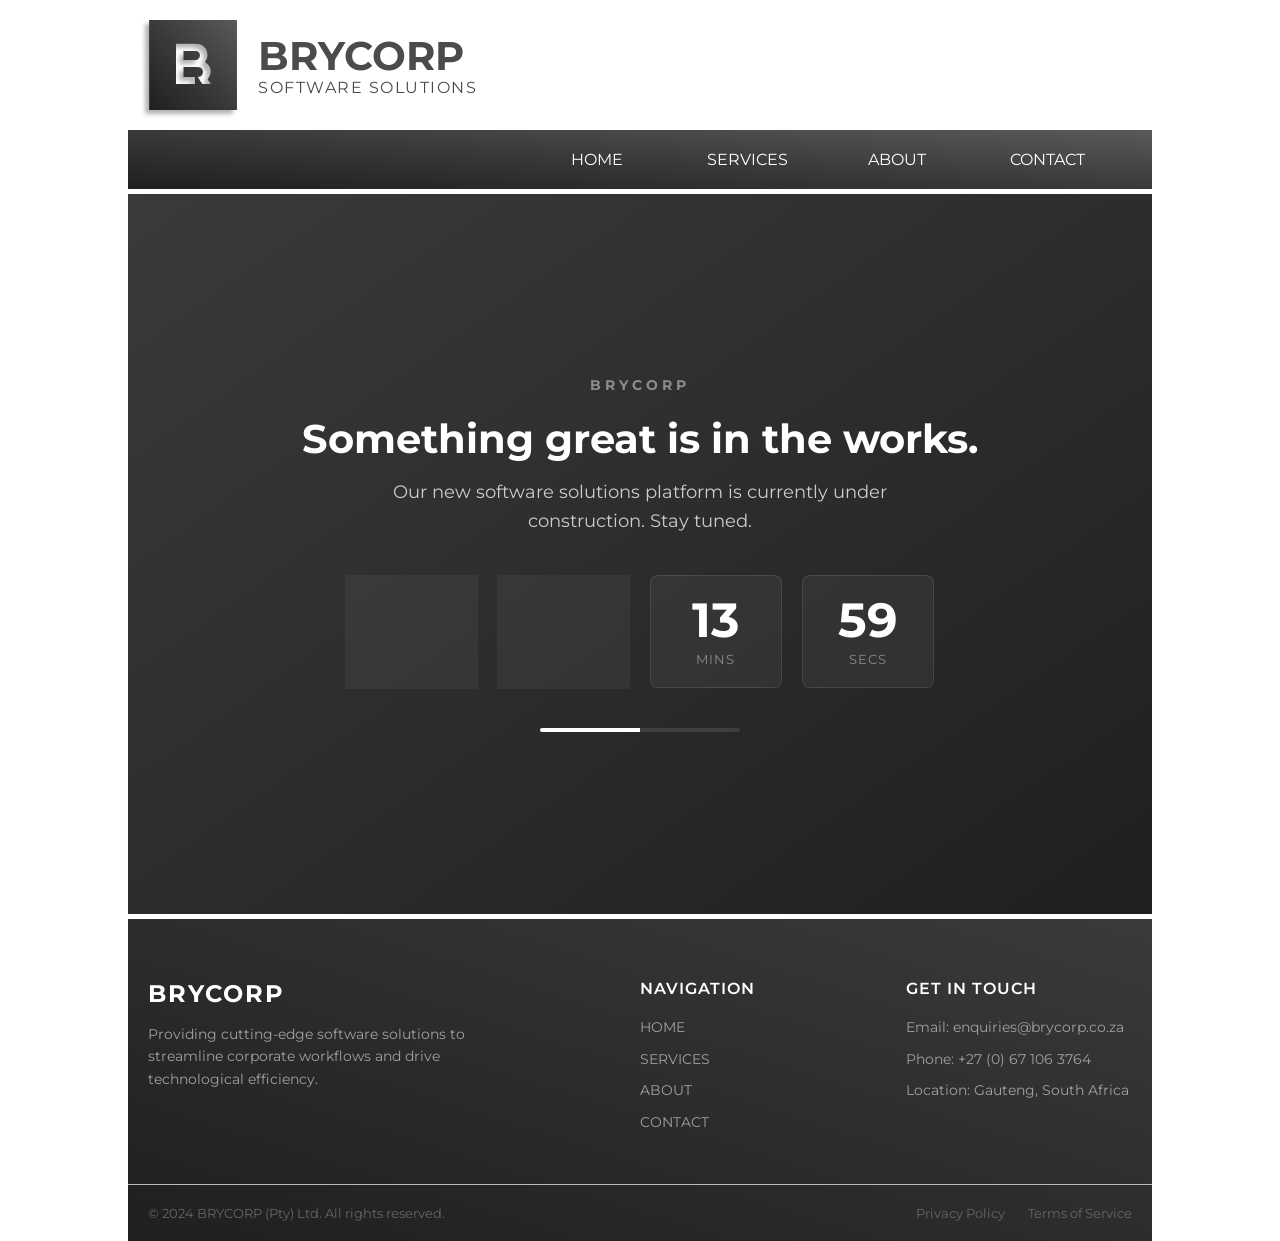
<file: about.html>
<!doctype html>
<html lang="en">

<head>
    <meta charset="UTF-8" />
    <meta name="viewport" content="width=device-width, initial-scale=1.0" />
    <title>BRYCORP</title>
    <link rel="preconnect" href="https://fonts.googleapis.com">
    <link rel="preconnect" href="https://fonts.gstatic.com" crossorigin>
    <link
        href="https://fonts.googleapis.com/css2?family=Google+Sans:ital,opsz,wght@0,17..18,400..700;1,17..18,400..700&family=Montserrat:ital,wght@0,100..900;1,100..900&display=swap"
        rel="stylesheet">
    <link href="styles.css" rel="stylesheet" />
</head>

<body>
    <header class="site-header">
        <img src="assets/logo.svg" alt="Brycorp Logo" class="header-logo" />

        <div class="brand-text">
            <h1 class="brand-name">BRYCORP</h1>
            <p class="brand-tagline">SOFTWARE SOLUTIONS</p>
        </div>
    </header>

    <nav class="navbar">
        <ul class="nav-links">
            <li><a href="index.html">HOME</a></li>
            <li><a href="services.html">SERVICES</a></li>
            <li><a href="about.html">ABOUT</a></li>
            <li><a href="contact.html">CONTACT</a></li>
        </ul>
    </nav>

    <main>
        <div class="construction-container">
            <div class="brand-badge">BRYCORP</div>
            <h1>Something great is in the works.</h1>
            <p>Our new software solutions platform is currently under construction. Stay tuned.</p>

            <div class="countdown-container">
                <div class="time-box">
                    <span class="time-number" id="days">00</span>
                    <span class="time-label">Days</span>
                </div>
                <div class="time-box">
                    <span class="time-number" id="hours">00</span>
                    <span class="time-label">Hours</span>
                </div>
                <div class="time-box">
                    <span class="time-number" id="minutes">00</span>
                    <span class="time-label">Mins</span>
                </div>
                <div class="time-box">
                    <span class="time-number" id="seconds">00</span>
                    <span class="time-label">Secs</span>
                </div>
            </div>

            <div class="loader-bar">
                <div class="loader-progress"></div>
            </div>
        </div>
    </main>

    <footer class="site-footer">
        <div class="footer-container">
            <!-- Column 1: Brand & About -->
            <div class="footer-column brand-col">
                <h3 class="footer-logo-text">BRYCORP</h3>
                <p class="footer-about">Providing cutting-edge software solutions to streamline corporate workflows and
                    drive technological efficiency.</p>
            </div>

            <!-- Column 2: Quick Links -->
            <div class="footer-column">
                <h4>Navigation</h4>
                <ul class="footer-links">
                    <li><a href="index.html">HOME</a></li>
                    <li><a href="services.html">SERVICES</a></li>
                    <li><a href="about.html">ABOUT</a></li>
                    <li><a href="contact.html">CONTACT</a></li>
                </ul>
            </div>

            <!-- Column 3: Contact Info -->
            <div class="footer-column">
                <h4>Get In Touch</h4>
                <ul class="footer-contact">
                    <li>Email: enquiries@brycorp.co.za</li>
                    <li>Phone: +27 (0) 67 106 3764</li>
                    <li>Location: Gauteng, South Africa</li>
                </ul>
            </div>
        </div>

        <!-- Bottom Bar: Legal & Copyright -->
        <div class="footer-bottom">
            <div class="footer-bottom-content">
                <p>&copy; 2024 BRYCORP (Pty) Ltd. All rights reserved.</p>
                <div class="footer-legal">
                    <a href="privacy.html">Privacy Policy</a>
                    <a href="terms.html">Terms of Service</a>
                </div>
            </div>
        </div>
    </footer>

    <script src="scripts/countdown.js"></script>
</body>

</html>
</file>
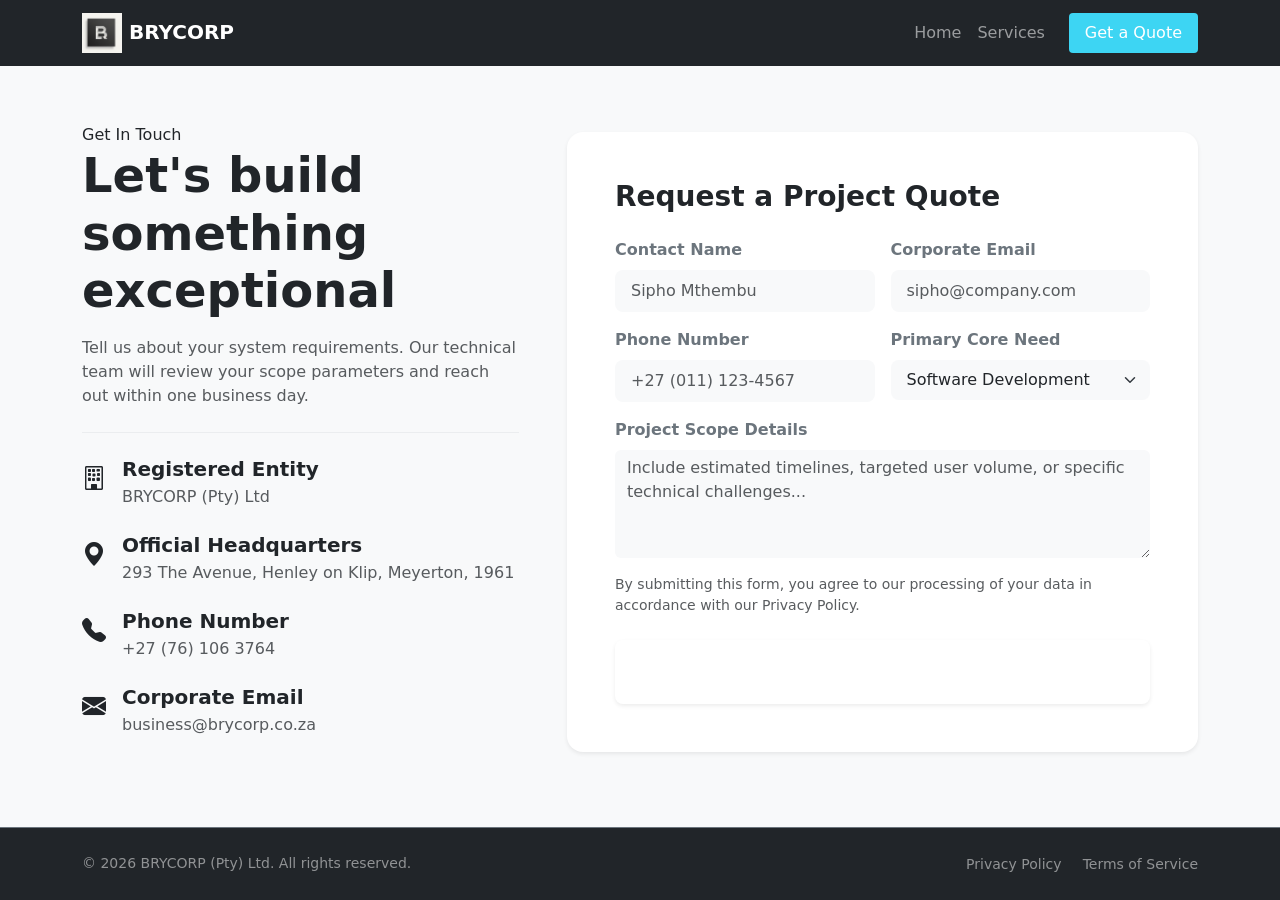
<file: contact.html>
<!DOCTYPE html>
<html lang="en">
<head>
    <meta charset="UTF-8">
    <meta name="viewport" content="width=device-width, initial-scale=1.0">
    <title>Contact Us | BRYCORP</title>
    <link href="https://cdn.jsdelivr.net/npm/bootstrap@5.3.3/dist/css/bootstrap.min.css" rel="stylesheet">
    <link href="https://cdn.jsdelivr.net/npm/bootstrap-icons@1.11.3/font/bootstrap-icons.min.css" rel="stylesheet">
</head>
<body class="d-flex flex-column min-vh-100 bg-light">

    <nav class="navbar navbar-expand-lg navbar-dark bg-dark sticky-top">
        <div class="container">
            <a class="navbar-brand fw-bold" href="index.html">
                <img src="assets/logo.png" alt="BRYCORP Logo" class="img-fluid" style="max-height: 40px;"> BRYCORP
            </a>
            <button class="navbar-toggler" type="button" data-bs-toggle="collapse" data-bs-target="#navbarNav">
                <span class="navbar-toggler-icon"></span>
            </button>
            <div class="collapse navbar-collapse" id="navbarNav">
                <ul class="navbar-nav ms-auto align-items-center">
                    <li class="nav-item"><a class="nav-link" href="index.html">Home</a></li>
                    <li class="nav-item"><a class="nav-link" href="services.html">Services</a></li>
                    <li class="nav-item"><a class="nav-link active btn btn-info btn-sm ms-lg-3 px-3 text-white" href="contact.html">Get a Quote</a></li>
                </ul>
            </div>
        </div>
    </nav>

    <section class="py-5 my-auto">
        <div class="container">
            <div class="row g-5 align-items-center">
                
                <div class="col-lg-5">
                    <span class="bg-silver-badge">Get In Touch</span>
                    <h1 class="fw-bold display-5 mb-3">Let's build something exceptional</h1>
                    <p class="text-muted mb-4">Tell us about your system requirements. Our technical team will review your scope parameters and reach out within one business day.</p>
                    
                    <hr class="my-4 border-secondary-subtle">
                    
                    <ul class="list-unstyled">
                        <li class="mb-4 d-flex align-items-start">
                            <i class="bi bi-building text-dark fs-4 me-3 mt-1"></i> 
                            <div>
                                <h5 class="fw-bold mb-1">Registered Entity</h5>
                                <p class="text-muted mb-0">BRYCORP (Pty) Ltd</p>
                            </div>
                        </li>
                        <li class="mb-4 d-flex align-items-start">
                            <i class="bi bi-geo-alt-fill text-dark fs-4 me-3 mt-1"></i> 
                            <div>
                                <h5 class="fw-bold mb-1">Official Headquarters</h5>
                                <p class="text-muted mb-0">293 The Avenue, Henley on Klip, Meyerton, 1961</p>
                            </div>
                        </li>
                        <li class="mb-4 d-flex align-items-start">
                            <i class="bi bi-telephone-fill text-dark fs-4 me-3 mt-1"></i> 
                            <div>
                                <h5 class="fw-bold mb-1">Phone Number</h5>
                                <p class="text-muted mb-0">+27 (76) 106 3764</p>
                            </div>
                        </li>
                        <li class="mb-4 d-flex align-items-start">
                            <i class="bi bi-envelope-fill text-dark fs-4 me-3 mt-1"></i> 
                            <div>
                                <h5 class="fw-bold mb-1">Corporate Email</h5>
                                <p class="text-muted mb-0">business@brycorp.co.za</p>
                            </div>
                        </li>
                    </ul>
                </div>

                <div class="col-lg-7">
                    <div class="card p-4 p-md-5 border-0 shadow-sm bg-white rounded-4">
                        <h3 class="fw-bold mb-4">Request a Project Quote</h3>
                        
                        <form class="row g-3">
                            <div class="col-md-6">
                                <label class="form-label fw-semibold text-secondary">Contact Name</label>
                                <input type="text" class="form-control form-control-lg bg-light border-0 fs-6" placeholder="Sipho Mthembu" required>
                            </div>
                            <div class="col-md-6">
                                <label class="form-label fw-semibold text-secondary">Corporate Email</label>
                                <input type="email" class="form-control form-control-lg bg-light border-0 fs-6" placeholder="sipho@company.com" required>
                            </div>
                            <div class="col-md-6">
                                <label class="form-label fw-semibold text-secondary">Phone Number</label>
                                <input type="tel" class="form-control form-control-lg bg-light border-0 fs-6" placeholder="+27 (011) 123-4567">
                            </div>
                            <div class="col-md-6">
                                <label class="form-label fw-semibold text-secondary">Primary Core Need</label>
                                <select class="form-select form-select-lg bg-light border-0 fs-6">
                                    <option selected>Software Development</option>
                                    <option>Mobile Development</option>
                                    <option>WhatsApp Business Development</option>
                                    <option>Website Development</option>
                                </select>
                            </div>
                            <div class="col-12">
                                <label class="form-label fw-semibold text-secondary">Project Scope Details</label>
                                <textarea class="form-control bg-light border-0 fs-6" rows="4" placeholder="Include estimated timelines, targeted user volume, or specific technical challenges..." required></textarea>
                            </div>
                            <div class="col-12 text-muted small mb-2">
                                By submitting this form, you agree to our processing of your data in accordance with our Privacy Policy.
                            </div>
                            <div class="col-12">
                                <button type="submit" class="btn btn-silver btn-lg w-100 text-white fw-bold shadow-sm py-3">Submit Project Requirements</button>
                            </div>
                        </form>
                    </div>
                </div>

            </div>
        </div>
    </section>

    <footer class="bg-dark text-white-50 py-4 border-top border-secondary mt-auto">
        <div class="container">
            <div class="row align-items-center text-center text-md-between">
                <div class="col-md-6 text-md-start mb-2 mb-md-0">
                    <p class="small mb-0">&copy; 2026 BRYCORP (Pty) Ltd. All rights reserved.</p>
                </div>
                <div class="col-md-6 text-md-end">
                    <a href="privacy-policy.html" class="text-white-50 text-decoration-none small me-3">Privacy Policy</a>
                    <a href="terms.html" class="text-white-50 text-decoration-none small">Terms of Service</a>
                </div>
            </div>
        </div>
    </footer>

    <script src="https://cdn.jsdelivr.net/npm/bootstrap@5.3.3/dist/js/bootstrap.bundle.min.js"></script>
</body>
</html>
</file>
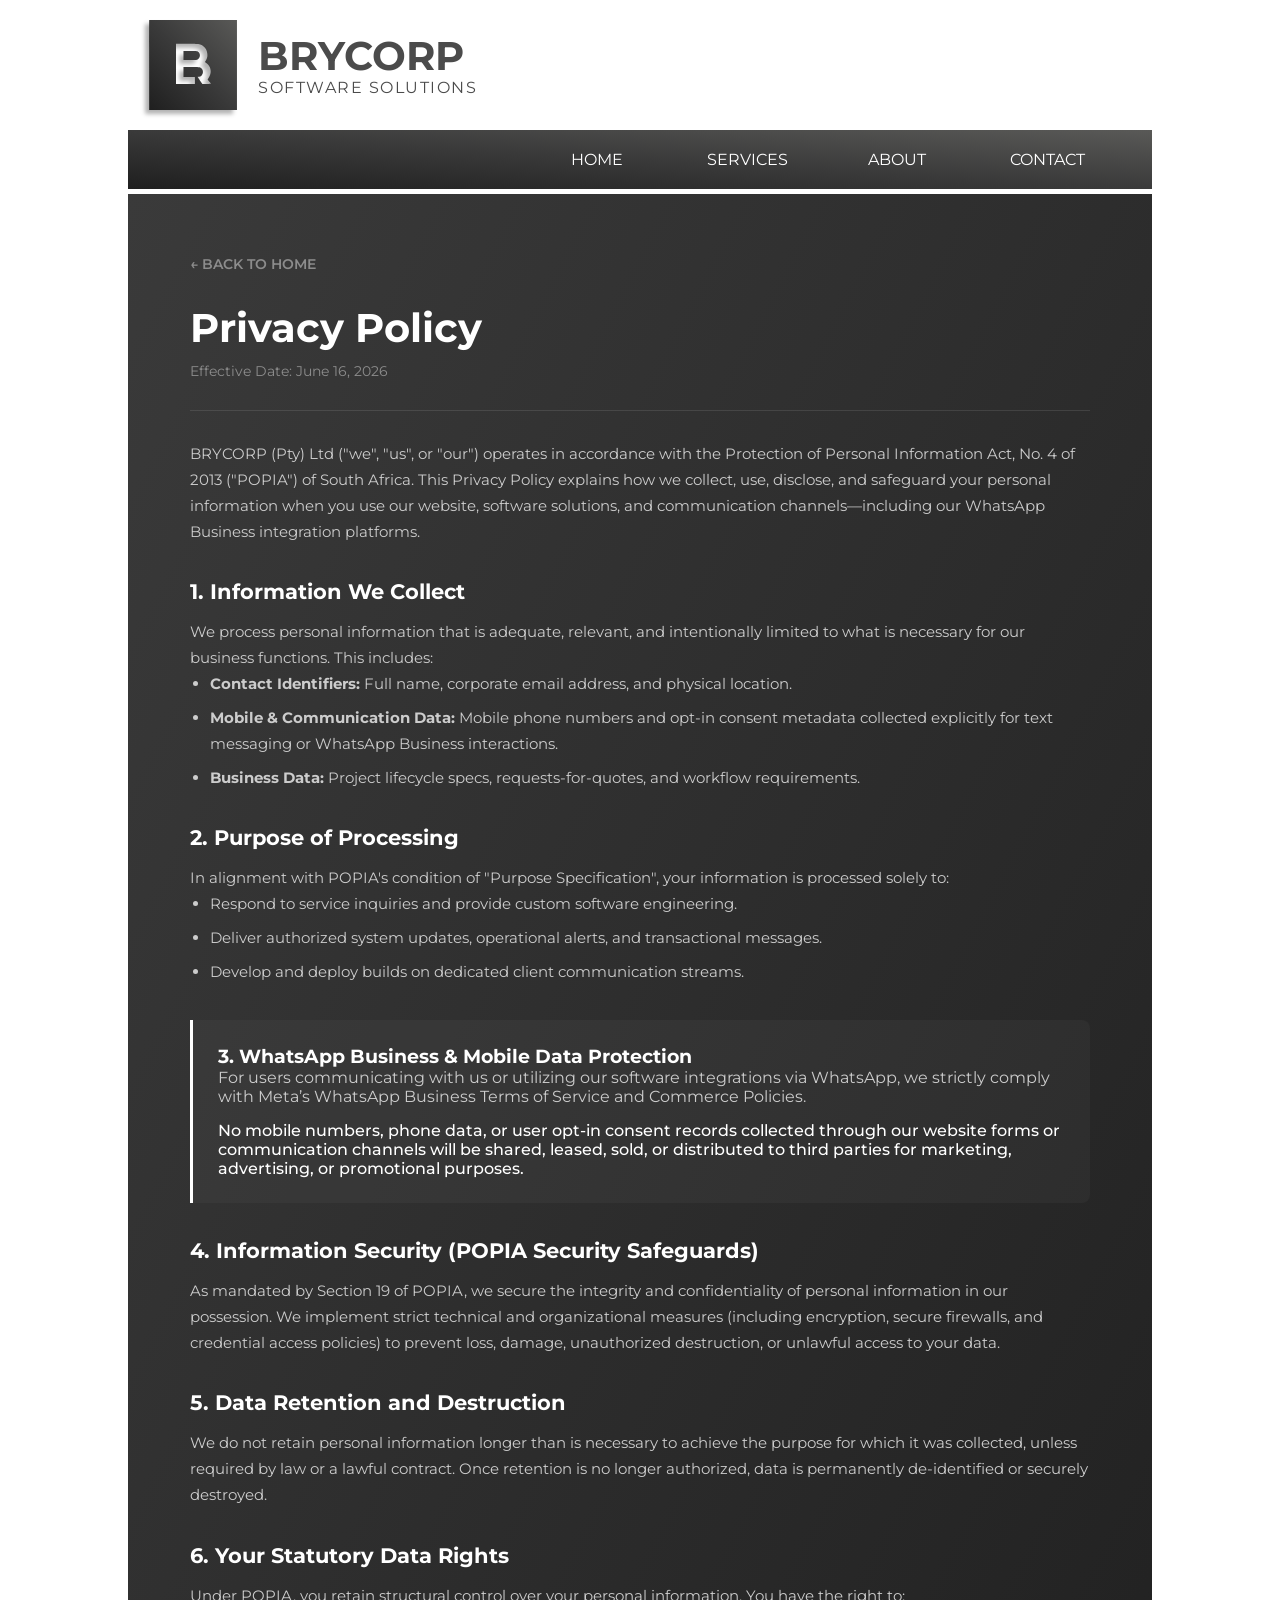
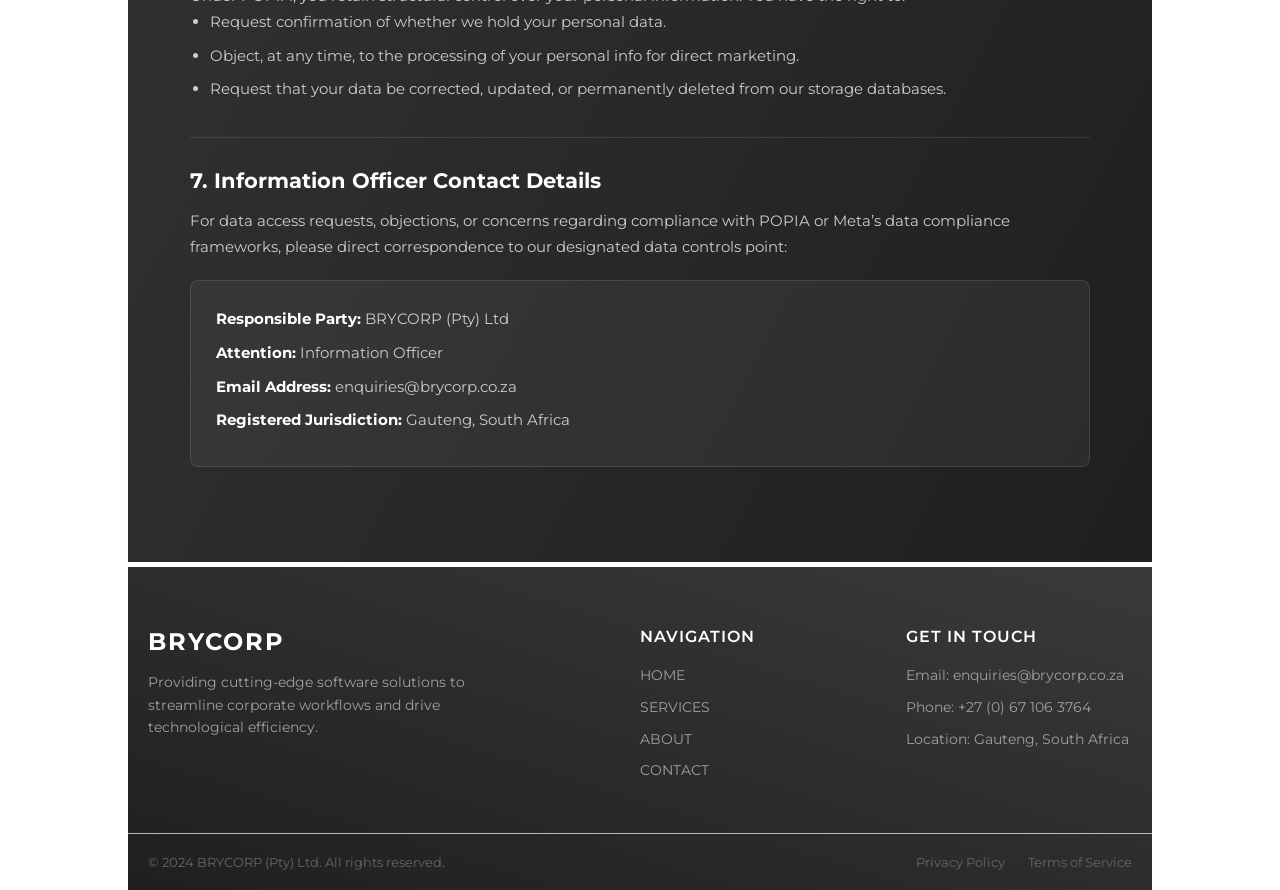
<file: privacy.html>
<!doctype html>
<html lang="en">

<head>
    <meta charset="UTF-8" />
    <meta name="viewport" content="width=device-width, initial-scale=1.0" />
    <title>BRYCORP</title>
    <link rel="preconnect" href="https://fonts.googleapis.com">
    <link rel="preconnect" href="https://fonts.gstatic.com" crossorigin>
    <link
        href="https://fonts.googleapis.com/css2?family=Google+Sans:ital,opsz,wght@0,17..18,400..700;1,17..18,400..700&family=Montserrat:ital,wght@0,100..900;1,100..900&display=swap"
        rel="stylesheet">
    <link href="styles.css" rel="stylesheet" />
</head>

<body>
    <header class="site-header">
        <img src="assets/logo.svg" alt="Brycorp Logo" class="header-logo" />

        <div class="brand-text">
            <h1 class="brand-name">BRYCORP</h1>
            <p class="brand-tagline">SOFTWARE SOLUTIONS</p>
        </div>
    </header>

    <nav class="navbar">
        <ul class="nav-links">
            <li><a href="index.html">HOME</a></li>
            <li><a href="services.html">SERVICES</a></li>
            <li><a href="about.html">ABOUT</a></li>
            <li><a href="contact.html">CONTACT</a></li>
        </ul>
    </nav>

    <main class="legal-main">
        <div class="legal-container">
            <a href="index.html" class="back-btn">&larr; BACK TO HOME</a>
            
            <h1>Privacy Policy</h1>
            <p class="last-updated">Effective Date: June 16, 2026</p>
            
            <div class="legal-divider"></div>

            <div class="legal-section">
                <p>
                    BRYCORP (Pty) Ltd ("we", "us", or "our") operates in accordance with the Protection of Personal Information Act, No. 4 of 2013 ("POPIA") of South Africa. This Privacy Policy explains how we collect, use, disclose, and safeguard your personal information when you use our website, software solutions, and communication channels—including our WhatsApp Business integration platforms.
                </p>
            </div>

            <div class="legal-section">
                <h3>1. Information We Collect</h3>
                <p>We process personal information that is adequate, relevant, and intentionally limited to what is necessary for our business functions. This includes:</p>
                <ul>
                    <li><strong>Contact Identifiers:</strong> Full name, corporate email address, and physical location.</li>
                    <li><strong>Mobile & Communication Data:</strong> Mobile phone numbers and opt-in consent metadata collected explicitly for text messaging or WhatsApp Business interactions.</li>
                    <li><strong>Business Data:</strong> Project lifecycle specs, requests-for-quotes, and workflow requirements.</li>
                </ul>
            </div>

            <div class="legal-section">
                <h3>2. Purpose of Processing</h3>
                <p>In alignment with POPIA's condition of "Purpose Specification", your information is processed solely to:</p>
                <ul>
                    <li>Respond to service inquiries and provide custom software engineering.</li>
                    <li>Deliver authorized system updates, operational alerts, and transactional messages.</li>
                    <li>Develop and deploy builds on dedicated client communication streams.</li>
                </ul>
            </div>

            <!-- Meta Compliance Section matching your UI container style -->
            <div class="meta-compliance-box">
                <h3>3. WhatsApp Business & Mobile Data Protection</h3>
                <p style="color: #cccccc; font-weight: normal; margin-bottom: 15px;">
                    For users communicating with us or utilizing our software integrations via WhatsApp, we strictly comply with Meta’s WhatsApp Business Terms of Service and Commerce Policies.
                </p>
                <p>
                    No mobile numbers, phone data, or user opt-in consent records collected through our website forms or communication channels will be shared, leased, sold, or distributed to third parties for marketing, advertising, or promotional purposes.
                </p>
            </div>

            <div class="legal-section">
                <h3>4. Information Security (POPIA Security Safeguards)</h3>
                <p>
                    As mandated by Section 19 of POPIA, we secure the integrity and confidentiality of personal information in our possession. We implement strict technical and organizational measures (including encryption, secure firewalls, and credential access policies) to prevent loss, damage, unauthorized destruction, or unlawful access to your data.
                </p>
            </div>

            <div class="legal-section">
                <h3>5. Data Retention and Destruction</h3>
                <p>
                    We do not retain personal information longer than is necessary to achieve the purpose for which it was collected, unless required by law or a lawful contract. Once retention is no longer authorized, data is permanently de-identified or securely destroyed.
                </p>
            </div>

            <div class="legal-section">
                <h3>6. Your Statutory Data Rights</h3>
                <p>Under POPIA, you retain structural control over your personal information. You have the right to:</p>
                <ul>
                    <li>Request confirmation of whether we hold your personal data.</li>
                    <li>Object, at any time, to the processing of your personal info for direct marketing.</li>
                    <li>Request that your data be corrected, updated, or permanently deleted from our storage databases.</li>
                </ul>
            </div>

            <div class="legal-divider"></div>

            <div class="legal-section">
                <h3>7. Information Officer Contact Details</h3>
                <p style="margin-bottom: 20px;">
                    For data access requests, objections, or concerns regarding compliance with POPIA or Meta’s data compliance frameworks, please direct correspondence to our designated data controls point:
                </p>
                <ul class="officer-details">
                    <li><strong>Responsible Party:</strong> BRYCORP (Pty) Ltd</li>
                    <li><strong>Attention:</strong> Information Officer</li>
                    <li><strong>Email Address:</strong> enquiries@brycorp.co.za</li>
                    <li><strong>Registered Jurisdiction:</strong> Gauteng, South Africa</li>
                </ul>
            </div>
        </div>
    </main>

    <footer class="site-footer">
        <div class="footer-container">
            <!-- Column 1: Brand & About -->
            <div class="footer-column brand-col">
                <h3 class="footer-logo-text">BRYCORP</h3>
                <p class="footer-about">Providing cutting-edge software solutions to streamline corporate workflows and
                    drive technological efficiency.</p>
            </div>

            <!-- Column 2: Quick Links -->
            <div class="footer-column">
                <h4>Navigation</h4>
                <ul class="footer-links">
                    <li><a href="index.html">HOME</a></li>
                    <li><a href="services.html">SERVICES</a></li>
                    <li><a href="about.html">ABOUT</a></li>
                    <li><a href="contact.html">CONTACT</a></li>
                </ul>
            </div>

            <!-- Column 3: Contact Info -->
            <div class="footer-column">
                <h4>Get In Touch</h4>
                <ul class="footer-contact">
                    <li>Email: enquiries@brycorp.co.za</li>
                    <li>Phone: +27 (0) 67 106 3764</li>
                    <li>Location: Gauteng, South Africa</li>
                </ul>
            </div>
        </div>

        <!-- Bottom Bar: Legal & Copyright -->
        <div class="footer-bottom">
            <div class="footer-bottom-content">
                <p>&copy; 2024 BRYCORP (Pty) Ltd. All rights reserved.</p>
                <div class="footer-legal">
                    <a href="privacy.html">Privacy Policy</a>
                    <a href="terms.html">Terms of Service</a>
                </div>
            </div>
        </div>
    </footer>
</body>

</html>
</file>
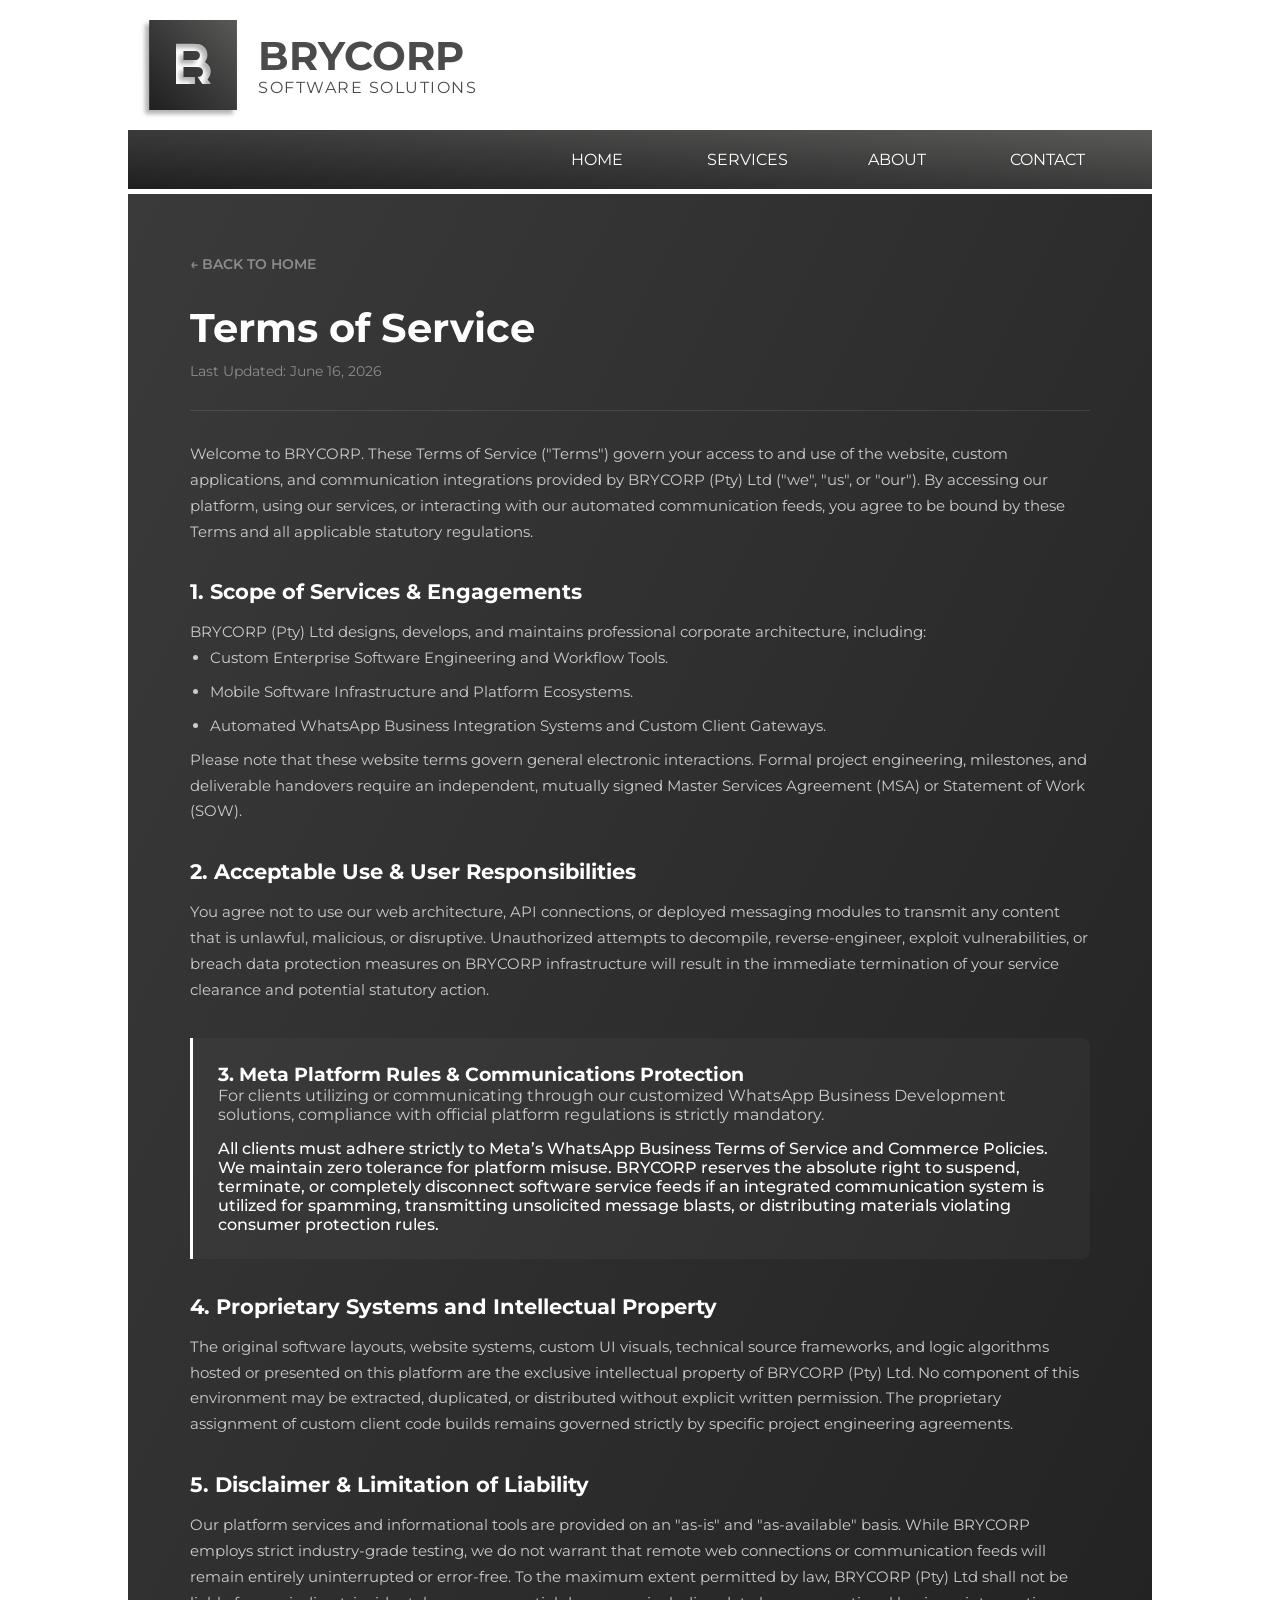
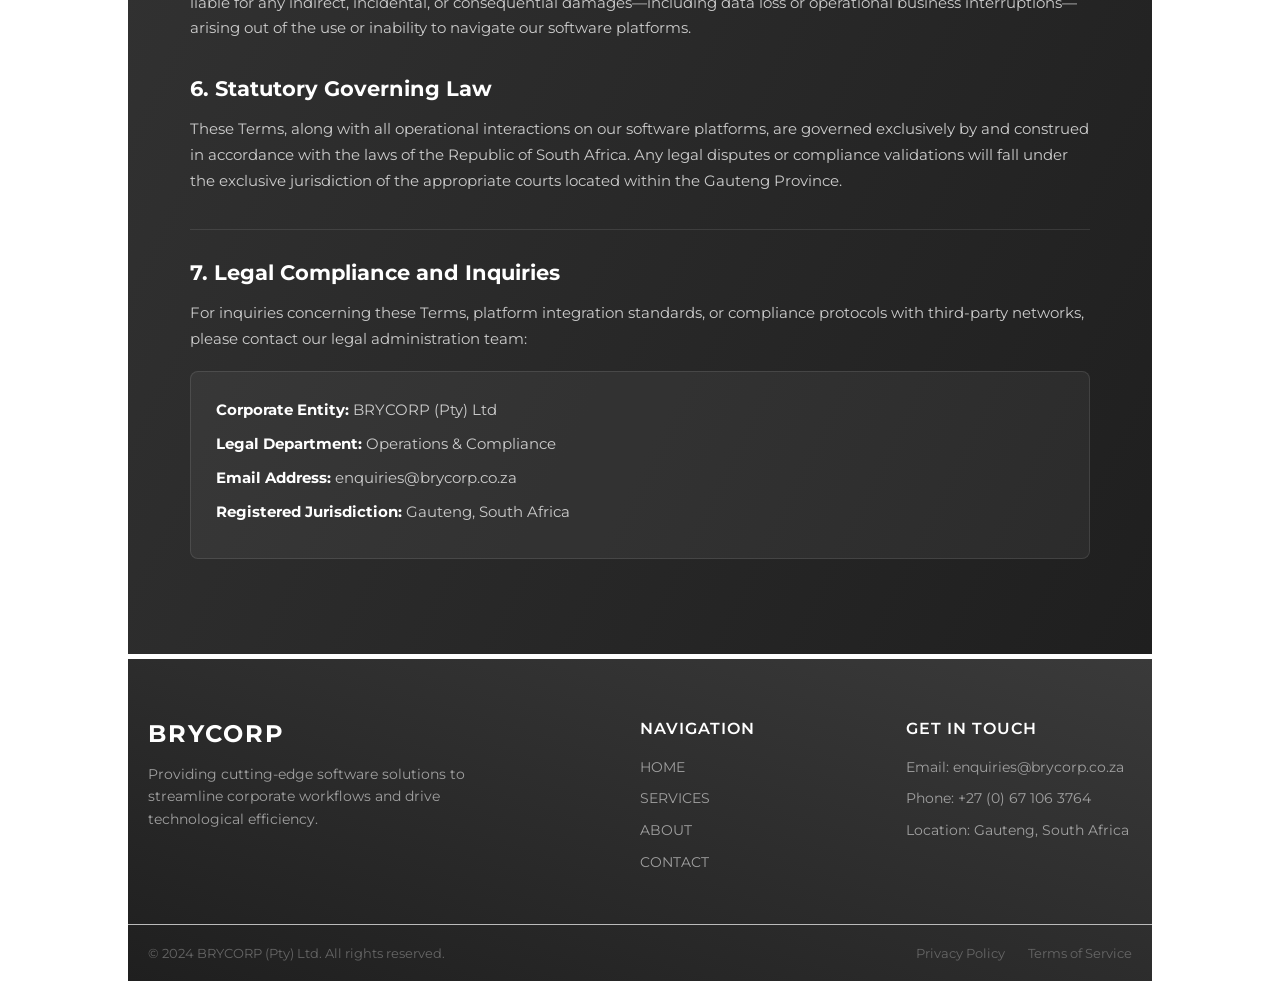
<file: terms.html>
<!doctype html>
<html lang="en">

<head>
    <meta charset="UTF-8" />
    <meta name="viewport" content="width=device-width, initial-scale=1.0" />
    <title>Terms of Service | BRYCORP</title>
    <link rel="preconnect" href="https://fonts.googleapis.com">
    <link rel="preconnect" href="https://fonts.gstatic.com" crossorigin>
    <link
        href="https://fonts.googleapis.com/css2?family=Google+Sans:ital,opsz,wght@0,17..18,400..700;1,17..18,400..700&family=Montserrat:ital,wght@0,100..900;1,100..900&display=swap"
        rel="stylesheet">
    <link href="styles.css" rel="stylesheet" />
</head>

<body>
    <header class="site-header">
        <img src="assets/logo.svg" alt="Brycorp Logo" class="header-logo" />

        <div class="brand-text">
            <h1 class="brand-name">BRYCORP</h1>
            <p class="brand-tagline">SOFTWARE SOLUTIONS</p>
        </div>
    </header>

    <nav class="navbar">
        <ul class="nav-links">
            <li><a href="index.html">HOME</a></li>
            <li><a href="services.html">SERVICES</a></li>
            <li><a href="about.html">ABOUT</a></li>
            <li><a href="contact.html">CONTACT</a></li>
        </ul>
    </nav>

    <main class="legal-main">
        <div class="legal-container">
            <a href="index.html" class="back-btn">&larr; BACK TO HOME</a>
            
            <h1>Terms of Service</h1>
            <p class="last-updated">Last Updated: June 16, 2026</p>
            
            <div class="legal-divider"></div>

            <div class="legal-section">
                <p>
                    Welcome to BRYCORP. These Terms of Service ("Terms") govern your access to and use of the website, custom applications, and communication integrations provided by BRYCORP (Pty) Ltd ("we", "us", or "our"). By accessing our platform, using our services, or interacting with our automated communication feeds, you agree to be bound by these Terms and all applicable statutory regulations.
                </p>
            </div>

            <div class="legal-section">
                <h3>1. Scope of Services & Engagements</h3>
                <p>BRYCORP (Pty) Ltd designs, develops, and maintains professional corporate architecture, including:</p>
                <ul>
                    <li>Custom Enterprise Software Engineering and Workflow Tools.</li>
                    <li>Mobile Software Infrastructure and Platform Ecosystems.</li>
                    <li>Automated WhatsApp Business Integration Systems and Custom Client Gateways.</li>
                </ul>
                <p>
                    Please note that these website terms govern general electronic interactions. Formal project engineering, milestones, and deliverable handovers require an independent, mutually signed Master Services Agreement (MSA) or Statement of Work (SOW).
                </p>
            </div>

            <div class="legal-section">
                <h3>2. Acceptable Use & User Responsibilities</h3>
                <p>
                    You agree not to use our web architecture, API connections, or deployed messaging modules to transmit any content that is unlawful, malicious, or disruptive. Unauthorized attempts to decompile, reverse-engineer, exploit vulnerabilities, or breach data protection measures on BRYCORP infrastructure will result in the immediate termination of your service clearance and potential statutory action.
                </p>
            </div>

            <!-- Meta & Messaging Compliance Container matching UI System -->
            <div class="meta-compliance-box">
                <h3>3. Meta Platform Rules & Communications Protection</h3>
                <p style="color: #cccccc; font-weight: normal; margin-bottom: 15px;">
                    For clients utilizing or communicating through our customized WhatsApp Business Development solutions, compliance with official platform regulations is strictly mandatory.
                </p>
                <p>
                    All clients must adhere strictly to Meta’s WhatsApp Business Terms of Service and Commerce Policies. We maintain zero tolerance for platform misuse. BRYCORP reserves the absolute right to suspend, terminate, or completely disconnect software service feeds if an integrated communication system is utilized for spamming, transmitting unsolicited message blasts, or distributing materials violating consumer protection rules.
                </p>
            </div>

            <div class="legal-section">
                <h3>4. Proprietary Systems and Intellectual Property</h3>
                <p>
                    The original software layouts, website systems, custom UI visuals, technical source frameworks, and logic algorithms hosted or presented on this platform are the exclusive intellectual property of BRYCORP (Pty) Ltd. No component of this environment may be extracted, duplicated, or distributed without explicit written permission. The proprietary assignment of custom client code builds remains governed strictly by specific project engineering agreements.
                </p>
            </div>

            <div class="legal-section">
                <h3>5. Disclaimer & Limitation of Liability</h3>
                <p>
                    Our platform services and informational tools are provided on an "as-is" and "as-available" basis. While BRYCORP employs strict industry-grade testing, we do not warrant that remote web connections or communication feeds will remain entirely uninterrupted or error-free. To the maximum extent permitted by law, BRYCORP (Pty) Ltd shall not be liable for any indirect, incidental, or consequential damages—including data loss or operational business interruptions—arising out of the use or inability to navigate our software platforms.
                </p>
            </div>

            <div class="legal-section">
                <h3>6. Statutory Governing Law</h3>
                <p>
                    These Terms, along with all operational interactions on our software platforms, are governed exclusively by and construed in accordance with the laws of the Republic of South Africa. Any legal disputes or compliance validations will fall under the exclusive jurisdiction of the appropriate courts located within the Gauteng Province.
                </p>
            </div>

            <div class="legal-divider"></div>

            <div class="legal-section">
                <h3>7. Legal Compliance and Inquiries</h3>
                <p style="margin-bottom: 20px;">
                    For inquiries concerning these Terms, platform integration standards, or compliance protocols with third-party networks, please contact our legal administration team:
                </p>
                <ul class="officer-details">
                    <li><strong>Corporate Entity:</strong> BRYCORP (Pty) Ltd</li>
                    <li><strong>Legal Department:</strong> Operations & Compliance</li>
                    <li><strong>Email Address:</strong> enquiries@brycorp.co.za</li>
                    <li><strong>Registered Jurisdiction:</strong> Gauteng, South Africa</li>
                </ul>
            </div>
        </div>
    </main>

    <footer class="site-footer">
        <div class="footer-container">
            <!-- Column 1: Brand & About -->
            <div class="footer-column brand-col">
                <h3 class="footer-logo-text">BRYCORP</h3>
                <p class="footer-about">Providing cutting-edge software solutions to streamline corporate workflows and
                    drive technological efficiency.</p>
            </div>

            <!-- Column 2: Quick Links -->
            <div class="footer-column">
                <h4>Navigation</h4>
                <ul class="footer-links">
                    <li><a href="index.html">HOME</a></li>
                    <li><a href="services.html">SERVICES</a></li>
                    <li><a href="about.html">ABOUT</a></li>
                    <li><a href="contact.html">CONTACT</a></li>
                </ul>
            </div>

            <!-- Column 3: Contact Info -->
            <div class="footer-column">
                <h4>Get In Touch</h4>
                <ul class="footer-contact">
                    <li>Email: enquiries@brycorp.co.za</li>
                    <li>Phone: +27 (0) 67 106 3764</li>
                    <li>Location: Gauteng, South Africa</li>
                </ul>
            </div>
        </div>

        <!-- Bottom Bar: Legal & Copyright -->
        <div class="footer-bottom">
            <div class="footer-bottom-content">
                <p>&copy; 2024 BRYCORP (Pty) Ltd. All rights reserved.</p>
                <div class="footer-legal">
                    <a href="privacy.html">Privacy Policy</a>
                    <a href="terms.html">Terms of Service</a>
                </div>
            </div>
        </div>
    </footer>
</body>

</html>
</file>
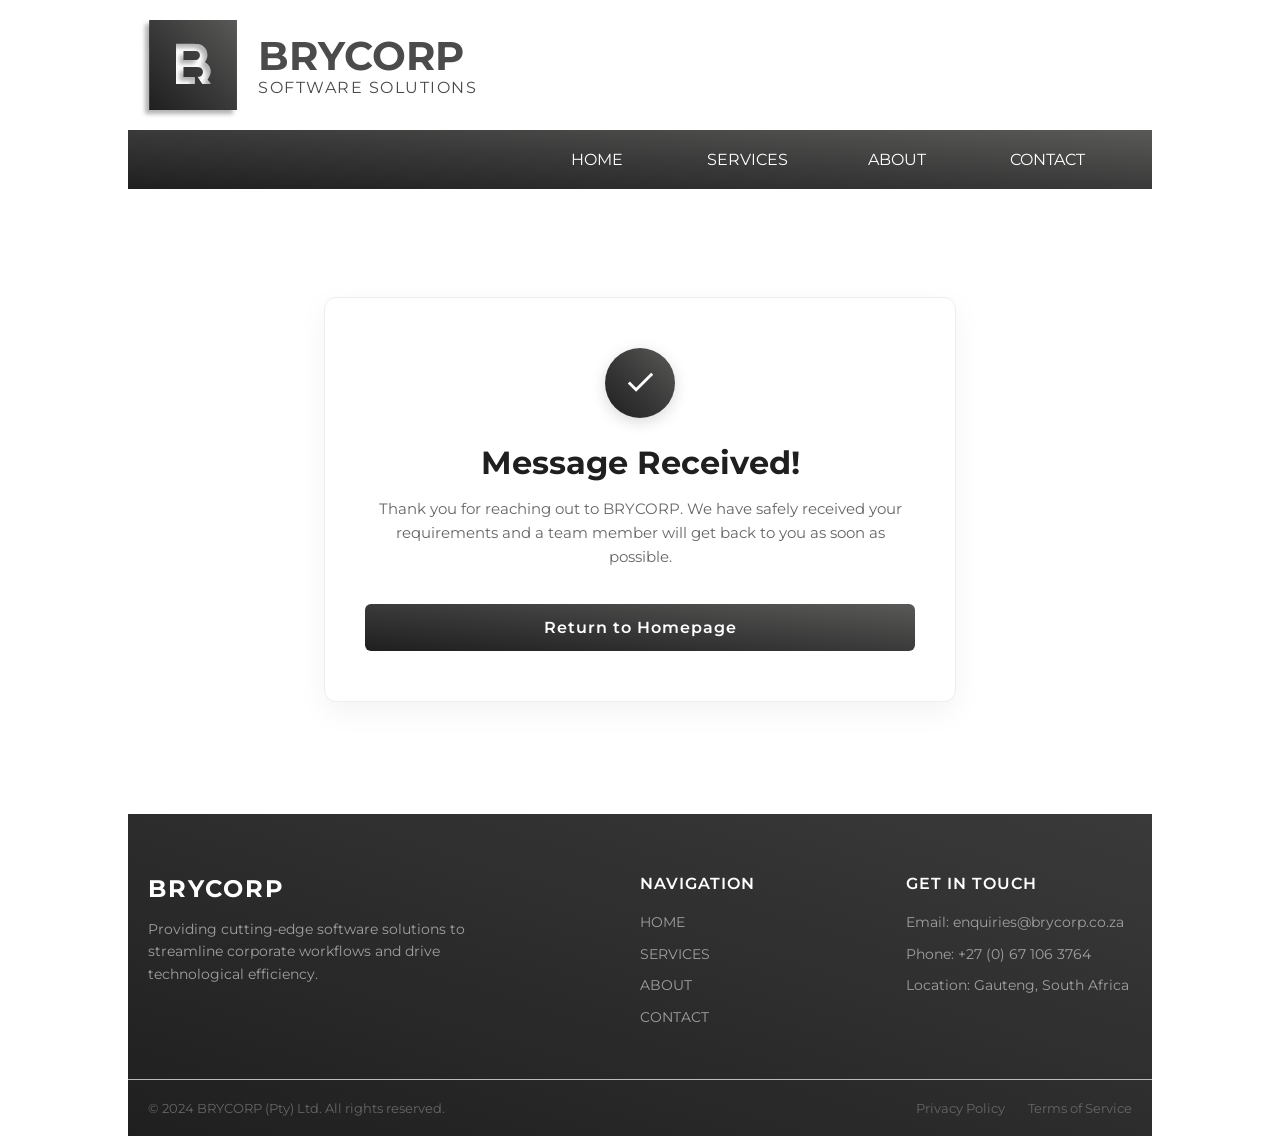
<file: thank-you.html>
<!doctype html>
<html lang="en">

<head>
    <meta charset="UTF-8" />
    <meta name="viewport" content="width=device-width, initial-scale=1.0" />
    <title>BRYCORP</title>
    <link rel="preconnect" href="https://fonts.googleapis.com">
    <link rel="preconnect" href="https://fonts.gstatic.com" crossorigin>
    <link
        href="https://fonts.googleapis.com/css2?family=Google+Sans:ital,opsz,wght@0,17..18,400..700;1,17..18,400..700&family=Montserrat:ital,wght@0,100..900;1,100..900&display=swap"
        rel="stylesheet">
    <link href="styles.css" rel="stylesheet" />
</head>

<body>
    <header class="site-header">
        <img src="assets/logo.svg" alt="Brycorp Logo" class="header-logo" />

        <div class="brand-text">
            <h1 class="brand-name">BRYCORP</h1>
            <p class="brand-tagline">SOFTWARE SOLUTIONS</p>
        </div>
    </header>

    <nav class="navbar">
        <ul class="nav-links">
            <li><a href="index.html">HOME</a></li>
            <li><a href="services.html">SERVICES</a></li>
            <li><a href="about.html">ABOUT</a></li>
            <li><a href="contact.html">CONTACT</a></li>
        </ul>
    </nav>

    <main class="thank-you-layout">
        <div class="thank-you-card">
            <div class="success-icon">
                <!-- Clean, stylized visual checkmark placeholder -->
                <svg viewBox="0 0 24 24" fill="none" stroke="currentColor" stroke-width="2">
                    <polyline points="20 6 9 17 4 12"></polyline>
                </svg>
            </div>
            <h1>Message Received!</h1>
            <p>Thank you for reaching out to BRYCORP. We have safely received your requirements and a team member will
                get back to you as soon as possible.</p>

            <div class="action-block">
                <a href="index.html" class="return-btn">Return to Homepage</a>
            </div>
        </div>
    </main>

    <footer class="site-footer">
        <div class="footer-container">
            <!-- Column 1: Brand & About -->
            <div class="footer-column brand-col">
                <h3 class="footer-logo-text">BRYCORP</h3>
                <p class="footer-about">Providing cutting-edge software solutions to streamline corporate workflows and
                    drive technological efficiency.</p>
            </div>

            <!-- Column 2: Quick Links -->
            <div class="footer-column">
                <h4>Navigation</h4>
                <ul class="footer-links">
                    <li><a href="index.html">HOME</a></li>
                    <li><a href="services.html">SERVICES</a></li>
                    <li><a href="about.html">ABOUT</a></li>
                    <li><a href="contact.html">CONTACT</a></li>
                </ul>
            </div>

            <!-- Column 3: Contact Info -->
            <div class="footer-column">
                <h4>Get In Touch</h4>
                <ul class="footer-contact">
                    <li>Email: enquiries@brycorp.co.za</li>
                    <li>Phone: +27 (0) 67 106 3764</li>
                    <li>Location: Gauteng, South Africa</li>
                </ul>
            </div>
        </div>

        <!-- Bottom Bar: Legal & Copyright -->
        <div class="footer-bottom">
            <div class="footer-bottom-content">
                <p>&copy; 2024 BRYCORP (Pty) Ltd. All rights reserved.</p>
                <div class="footer-legal">
                    <a href="privacy.html">Privacy Policy</a>
                    <a href="terms.html">Terms of Service</a>
                </div>
            </div>
        </div>
    </footer>

</body>

</html>
</file>
<file: styles.css>
* {
    margin: 0;
    padding: 0;
    font-family: 'Montserrat', 'Google Sans', sans-serif;
}

body {
    height: 100%;
    width: 80%;
    margin: 0 auto;
}

/* --------------- HEADER  -------------- */

.site-header {
    display: flex;
    align-items: center;
    gap: 20px;
    color: #4B4B4B;
    padding: 20px;
}

.header-logo {
    width: 90px;
    height: 90px;
    filter: drop-shadow(-4px 4px 2px rgba(0, 0, 0, 0.3));
}

.brand-logo {
    width: 90px;
    height: 90px;
    filter: drop-shadow(-4px 4px 2px rgba(77, 75, 75, 0.3));
    margin-bottom: 10px;
}

.brand-text {
    display: flex;
    flex-direction: column;
}

.brand-name {
    font-size: 40px;
    font-weight: 700;
    line-height: 1.1;
}

.brand-tagline {
    font-size: 16px;
    letter-spacing: 1.5px;
}

/* --------------- NAVIGATION  -------------- */

.navbar {
    background: linear-gradient(to bottom left, #595957, #3A3A3A, #1F1F1F);
    padding: 0 30px; 
    display: flex;
    overflow: hidden;
}

.nav-links {
    list-style: none;
    margin: 0;
    padding: 0;
    display: flex;
    align-items: stretch; 
    margin-left: auto; 
    width: 100%;
    max-width: 600px;
}

.nav-links li {
    flex: 1;
    display: flex;
}

.nav-links a {
    display: flex;          
    align-items: center;    
    justify-content: center;
    width: 100%;
    padding: 20px 0;        
    
    text-decoration: none;
    color: #ffffff;
    position: relative; 
    z-index: 1;

    transition: transform 0.5s cubic-bezier(0.25, 1, 0.5, 1), color 0.5s ease;
}

.nav-links a:hover {
    transform: scale(1.15); 
    z-index: 2; 
    color: #ffffff; 
}

.nav-links a::before {
    content: '';
    position: absolute;
    top: 0;
    left: 0;
    width: 100%;
    height: 100%;
    background: #5c5c5c;
    z-index: -1;
    opacity: 0;
    transition: opacity 1s;
}

.nav-links a:hover::before {
    opacity: 1; 
}


/* --------------- MARQUEE  -------------- */

.logo-ticker {
    overflow: hidden;
    padding: 40px 0;
    background: linear-gradient(to bottom, #3A3A3A, #1F1F1F);
    width: 100%;
    position: relative;
}

.logo-ticker::before,
.logo-ticker::after {
    content: "";
    position: absolute;
    top: 0;
    width: 150px;
    height: 100%;
    z-index: 2;
}

.logo-ticker::before {
    left: 0;
    background: linear-gradient(to right, #3A3A3A, transparent);
}

.logo-ticker::after {
    right: 0;
    background: linear-gradient(to left, #1F1F1F, transparent);
}

.ticker-track {
    display: flex;
    width: max-content;
    animation: scrollLinear 25s linear infinite; 
    gap: 80px; 
}

.logo-slide {
    display: flex;
    align-items: center;
    gap: 80px; 
}

.logo-slide img {
    height: 35px;
    min-width: 60px; 
    object-fit: contain;
    opacity: 0.6;
    filter: grayscale(100%) brightness(1.5);
    transition: all 0.3s ease;
    cursor: pointer;
}

.logo-slide img:hover {
    opacity: 1;
    filter: grayscale(0%) brightness(1);
    transform: scale(1.1);
}

@keyframes scrollLinear {
    0% {
        transform: translateX(0);
    }
    100% {
        transform: translateX(calc(-50% - 40px));
    }
}

/* --------------- UNDER CONSTRUCTION  -------------- */

.construction-container {
    display: flex;
    flex-direction: column;
    align-items: center;
    justify-content: center;
    min-height: 80vh;
    background: linear-gradient(to bottom right, #3A3A3A, #1F1F1F);
    color: #ffffff;
    text-align: center;
    /* padding: 40px 20px; */
    /* border-radius: 12px; */
    /* box-shadow: 0 10px 30px rgba(0, 0, 0, 0.5); */
    margin: 5px 0;
}

.brand-badge {
    font-size: 14px;
    letter-spacing: 4px;
    color: #8c8c8c;
    margin-bottom: 20px;
    font-weight: 700;
}

.construction-container h1 {
    font-size: 2.5rem;
    margin-bottom: 15px;
    font-weight: 700;
}

.construction-container p {
    font-size: 1.1rem;
    color: #cccccc;
    max-width: 500px;
    margin-bottom: 40px;
    line-height: 1.6;
}

/* --------------- COUNTDOWN TILES -------------- */

.countdown-container {
    display: flex;
    gap: 20px;
    margin-bottom: 40px;
}

.time-box {
    background: rgba(255, 255, 255, 0.05);
    border: 1px solid rgba(255, 255, 255, 0.1);
    padding: 20px;
    border-radius: 8px;
    min-width: 90px;
    text-align: center;
    backdrop-filter: blur(5px);
}

.time-number {
    font-size: 3rem;
    font-weight: 700;
    display: block;
    line-height: 1;
}

.time-label {
    font-size: 0.8rem;
    color: #8c8c8c;
    text-transform: uppercase;
    letter-spacing: 1px;
    margin-top: 8px;
    display: block;
}

/* --------------- PROGRESS LOADER -------------- */

.loader-bar {
    width: 200px;
    height: 4px;
    background: rgba(255, 255, 255, 0.1);
    border-radius: 2px;
    overflow: hidden;
}

.loader-progress {
    width: 50%;
    height: 100%;
    background: #ffffff;
    animation: loading 2s ease-in-out infinite alternate;
}

@keyframes loading {
    0% { transform: translateX(-100%); width: 30%; }
    100% { transform: translateX(250%); width: 50%; }
}

/* --------------- PROFESSIONAL FOOTER  -------------- */

.site-footer {
    /* background-color: #111111; */
    background: linear-gradient(to bottom left, #3A3A3A, #1F1F1F);
    color: #ffffff;
    padding: 60px 0 20px 0;
    margin-top: 5px; 
    width: 100%;
}

.footer-container {
    max-width: 1200px;
    margin: 0 auto;
    padding: 0 20px;
    display: grid;
    grid-template-columns: 2fr 1fr 1fr; /* Gives the brand block more breathing room */
    gap: 40px;
}

.footer-column h4 {
    color: #ffffff;
    font-size: 16px;
    font-weight: 600;
    margin-bottom: 20px;
    text-transform: uppercase;
    letter-spacing: 1px;
}

/* Brand Column Specifics */
.brand-col .footer-logo-text {
    font-size: 24px;
    font-weight: 700;
    letter-spacing: 2px;
    margin-bottom: 15px;
    color: #ffffff;
}

.brand-col .footer-about {
    color: #a0a0a0;
    font-size: 14px;
    line-height: 1.6;
    max-width: 320px;
}

/* Lists and Links Styling */
.footer-links, .footer-contact {
    list-style: none;
    padding: 0;
    margin: 0;
}

.footer-links li, .footer-contact li {
    font-size: 14px;
    color: #a0a0a0;
    margin-bottom: 12px;
    line-height: 1.4;
}

.footer-links a {
    color: #a0a0a0;
    text-decoration: none;
    transition: color 0.3s ease, transform 0.3s ease;
    display: inline-block;
}

.footer-links a:hover {
    color: #ffffff;
    transform: translateX(4px);
}

/* Bottom Bar Alignment */
.footer-bottom {
    border-top: 1px solid #bbbbbb;
    margin-top: 40px;
    padding-top: 20px;
}

.footer-bottom-content {
    max-width: 1200px;
    margin: 0 auto;
    padding: 0 20px;
    display: flex;
    justify-content: space-between;
    align-items: center;
    flex-wrap: wrap;
    gap: 15px;
    font-size: 13px;
    color: #666666;
}

.footer-legal a {
    color: #666666;
    text-decoration: none;
    margin-left: 20px;
    transition: color 0.3s ease;
}

.footer-legal a:hover {
    color: #a0a0a0;
}

/* Responsive Overrides */
@media (max-width: 768px) {
    .footer-container {
        grid-template-columns: 1fr;
        gap: 30px;
    }
    
    .footer-bottom-content {
        flex-direction: column;
        text-align: center;
    }
    
    .footer-legal a {
        margin: 0 10px;
    }
}

/* --------------- SERVICES SECTION -------------- */

.services-section {
    padding: 80px 20px;
    background-color: #ffffff;
    font-family: 'Montserrat', sans-serif;
}

.section-title {
    text-align: center;
    font-size: 62px;
    font-weight: 700;
    color: #1F1F1F;
    /* background: linear-gradient(to bottom left, #595957, #3A3A3A, #1F1F1F); */
    margin-bottom: 50px;
    letter-spacing: 1px;

    background: linear-gradient(to bottom left, #595957, #3A3A3A, #ffffff);
    -webkit-background-clip: text;
    -webkit-text-fill-color: transparent;
    background-clip: text;
}

.services-grid {
    display: grid;
    grid-template-columns: repeat(auto-fit, minmax(300px, 1fr));
    gap: 30px;
    max-width: 1200px;
    margin: 0 auto;
}

.service-card {
    background: linear-gradient(to bottom right, #3A3A3A, #1F1F1F);
    color: #ffffff;
    padding: 40px 30px;
    border-radius: 12px;
    box-shadow: 20px 30px 20px rgba(0, 0, 0, 0.30);
    transition: transform 0.3s ease, box-shadow 0.3s ease;
}

.service-card:hover {
    transform: translateY(-5px);
    box-shadow: 0 15px 30px rgba(0, 0, 0, 0.25);
}

.service-icon img {
    height: 50px;
    width: auto;
    margin-bottom: 20px;
}

.service-card h3 {
    font-size: 22px;
    font-weight: 700;
    margin-bottom: 15px;
    letter-spacing: 0.5px;
}

.service-card p {
    font-size: 14px;
    color: #cccccc;
    line-height: 1.6;
    margin-bottom: 20px;
}

.service-bullets {
    list-style: none;
    padding: 0;
}

.service-bullets li {
    font-size: 13px;
    color: #8c8c8c;
    margin-bottom: 8px;
    position: relative;
    padding-left: 15px;
}

/* Custom bullet indicator */
.service-bullets li::before {
    content: "•";
    color: #ffffff;
    position: absolute;
    left: 0;
    top: 0;
}

/* Responsive layout adjustments */
@media (max-width: 768px) {
    .services-section {
        padding: 50px 10px;
    }
}

/* --------------- CONTACT PAGE ENGINE -------------- */

.contact-page-layout {
    max-width: 1200px;
    margin: 0 auto;
    padding: 60px 20px;
    font-family: 'Montserrat', sans-serif;
}

.contact-hero {
    text-align: center;
    max-width: 700px;
    margin: 0 auto 50px auto;
}

.contact-hero h1 {
    font-size: 36px;
    font-weight: 700;
    color: #1F1F1F;
    margin-bottom: 15px;
}

.contact-hero p {
    font-size: 16px;
    color: #666666;
    line-height: 1.6;
}

/* Side-by-side grid structure */
.contact-grid {
    display: grid;
    grid-template-columns: 1fr 2fr;
    gap: 40px;
    align-items: start;
}

/* Left side panels */
.contact-info-panel {
    display: flex;
    flex-direction: column;
    gap: 20px;
}

.info-card {
    background: linear-gradient(to bottom right, #3A3A3A, #1F1F1F);
    color: #ffffff;
    padding: 25px;
    border-radius: 8px;
    box-shadow: 0 4px 15px rgba(0, 0, 0, 0.1);
}

.info-card h3 {
    font-size: 14px;
    text-transform: uppercase;
    letter-spacing: 1px;
    color: #8c8c8c;
    margin-bottom: 10px;
}

.info-card p {
    font-size: 16px;
    font-weight: 500;
    line-height: 1.5;
}

/* Right side form block */
.contact-form-panel {
    background: #ffffff;
    padding: 40px;
    border-radius: 12px;
    box-shadow: 0 10px 30px rgba(0, 0, 0, 0.05);
    border: 1px solid #eeeeee;
}

.contact-form {
    display: flex;
    flex-direction: column;
    gap: 20px;
}

.form-group {
    display: flex;
    flex-direction: column;
    gap: 8px;
}

.form-group label {
    font-size: 14px;
    font-weight: 600;
    color: #3A3A3A;
}

.form-group input,
.form-group select,
.form-group textarea {
    padding: 12px 16px;
    border: 1px solid #cccccc;
    border-radius: 6px;
    font-family: 'Montserrat', sans-serif;
    font-size: 14px;
    color: #1F1F1F;
    outline: none;
    transition: border-color 0.3s ease, box-shadow 0.3s ease;
}

.form-group input:focus,
.form-group select:focus,
.form-group textarea:focus {
    border-color: #3A3A3A;
    box-shadow: 0 0 0 3px rgba(58, 58, 58, 0.15);
}

.form-group textarea {
    resize: vertical;
}

.submit-btn {
    background: linear-gradient(to bottom left, #595957, #3A3A3A, #1F1F1F);
    color: #ffffff;
    border: none;
    padding: 14px;
    font-size: 16px;
    font-weight: 600;
    letter-spacing: 1px;
    border-radius: 6px;
    cursor: pointer;
    transition: transform 0.2s cubic-bezier(0.25, 1, 0.5, 1), opacity 0.3s ease;
    margin-top: 10px;
}

.submit-btn:hover {
    transform: scale(1.01);
    opacity: 0.95;
}

/* Responsive breakpoint handling */
@media (max-width: 768px) {
    .contact-grid {
        grid-template-columns: 1fr;
    }
    
    .contact-form-panel {
        padding: 25px 20px;
    }
}

/* --------------- THANK YOU PAGE -------------- */

.thank-you-layout {
    display: flex;
    align-items: center;
    justify-content: center;
    min-height: 60vh;
    padding: 40px 20px;
    font-family: 'Montserrat', sans-serif;
}

.thank-you-card {
    background: #ffffff;
    max-width: 550px;
    width: 100%;
    padding: 50px 40px;
    border-radius: 12px;
    box-shadow: 0 10px 30px rgba(0, 0, 0, 0.05);
    border: 1px solid #eeeeee;
    text-align: center;
    display: flex;
    flex-direction: column;
    align-items: center;
}

.success-icon {
    width: 70px;
    height: 70px;
    background: linear-gradient(to bottom left, #595957, #3A3A3A, #1F1F1F);
    color: #ffffff;
    border-radius: 50%;
    display: flex;
    align-items: center;
    justify-content: center;
    margin-bottom: 25px;
    box-shadow: 0 4px 15px rgba(0, 0, 0, 0.15);
}

.success-icon svg {
    width: 35px;
    height: 35px;
}

.thank-you-card h1 {
    font-size: 32px;
    font-weight: 700;
    color: #1F1F1F;
    margin-bottom: 15px;
}

.thank-you-card p {
    font-size: 15px;
    color: #666666;
    line-height: 1.6;
    margin-bottom: 35px;
}

.action-block {
    width: 100%;
}

.return-btn {
    display: inline-block;
    width: 100%;
    box-sizing: border-box;
    background: linear-gradient(to bottom left, #595957, #3A3A3A, #1F1F1F);
    color: #ffffff;
    text-decoration: none;
    padding: 14px;
    font-size: 16px;
    font-weight: 600;
    letter-spacing: 1px;
    border-radius: 6px;
    transition: transform 0.2s cubic-bezier(0.25, 1, 0.5, 1), opacity 0.3s ease;
}

.return-btn:hover {
    transform: scale(1.01);
    opacity: 0.95;
}

.return-btn:active {
    transform: scale(0.99);
}

/* Responsive adjustment */
@media (max-width: 480px) {
    .thank-you-card {
        padding: 40px 20px;
    }
}

/* --------------- PRIVACY -------------- */

.legal-main {
    background: linear-gradient(to bottom right, #3A3A3A, #1F1F1F);
    color: #ffffff;
    min-height: 80vh;
    padding: 60px 40px;
    margin: 5px 0;
    font-family: 'Montserrat', sans-serif;
}

.legal-container {
    max-width: 900px;
    margin: 0 auto;
    text-align: left;
}

.back-btn {
    display: inline-block;
    text-decoration: none;
    color: #8c8c8c;
    font-size: 14px;
    font-weight: 600;
    margin-bottom: 30px;
    transition: color 0.3s ease;
}

.back-btn:hover {
    color: #ffffff;
}

.legal-container h1 {
    font-size: 2.5rem;
    font-weight: 700;
    margin-bottom: 10px;
    color: #ffffff;
}

.last-updated {
    font-size: 0.9rem;
    color: #8c8c8c;
    margin-bottom: 30px;
}

.legal-divider {
    border: 0;
    height: 1px;
    background: rgba(255, 255, 255, 0.1);
    margin: 30px 0;
}

.legal-section {
    margin-bottom: 35px;
}

.legal-section h3 {
    font-size: 1.3rem;
    font-weight: 700;
    color: #ffffff;
    margin-bottom: 15px;
}

.legal-section p, .legal-section ul {
    font-size: 0.95rem;
    color: #cccccc;
    line-height: 1.7;
}

.legal-section ul {
    padding-left: 20px;
}

.legal-section li {
    margin-bottom: 8px;
}

/* Highlight panel for Meta's core WhatsApp requirement */
.meta-compliance-box {
    background: rgba(255, 255, 255, 0.03);
    border-left: 3px solid #ffffff;
    border-radius: 0 8px 8px 0;
    padding: 25px;
    margin: 35px 0;
}

.meta-compliance-box h3 {
    color: #ffffff;
}

.meta-compliance-box p {
    color: #ffffff;
    font-weight: 500;
}

/* Contact Details Card */
.officer-details {
    background: rgba(255, 255, 255, 0.05);
    border: 1px solid rgba(255, 255, 255, 0.1);
    border-radius: 8px;
    padding: 25px;
    list-style: none !important;
    padding-left: 25px !important;
}

.officer-details li {
    color: #cccccc;
    font-size: 0.95rem;
}

.officer-details strong {
    color: #ffffff;
}

/* --------------- CODE ANIMATION -------------- */


.code-animation-icon {
    width: 100px;
    height: 70px;
    background: #252525;
    border: 1px solid rgba(255, 255, 255, 0.1);
    border-radius: 6px;
    padding: 8px;
    margin-bottom: 10px;
    box-sizing: border-box;
}

.terminal-header {
    display: flex;
    gap: 4px;
    margin-bottom: 6px;
}

.terminal-header .dot {
    width: 5px;
    height: 5px;
    background: rgba(255, 255, 255, 0.3);
    border-radius: 50%;
}

.terminal-body {
    font-family: monospace;
    font-size: 10px;
    color: #ffffff;
}

.code-line {
    overflow: hidden;
    white-space: nowrap;
    border-right: 2px solid transparent;
    width: 0;
}

.line-1 {
    animation: typeCode 3s steps(15) infinite;
}

.line-2 {
    color: #8c8c8c;
    animation: typeCode 3s steps(15) infinite 1.5s;
}

@keyframes typeCode {
    0% { width: 0; }
    30% { width: 100%; border-right-color: #fff; }
    80% { width: 100%; border-right-color: transparent; }
    100% { width: 0; }
}


/* --------------- COMMUNICATIONS -------------- */

.card-contact a {
    color: #ffffff;
    text-decoration: none;
    transition: color 0.3s ease;
    display: inline-flex;
    align-items: center;
    gap: 8px;
}

.card-contact a:hover {
    color: #a0a0a0;
}

.footer-contact a {
    color: #a0a0a0;
    text-decoration: none;
    transition: color 0.3s ease;
    display: inline-flex;
    align-items: center;
    gap: 8px;
}

.footer-contact a:hover {
    color: #ffffff;
}

.compliance-contact a {
    color: #cccccc;
    text-decoration: none;
    transition: color 0.3s ease;
    display: inline-flex;
    /* align-items: center; */
    gap: 8px;
}

.compliance-contact a:hover {
    color: #ffffff;
}
</file>
